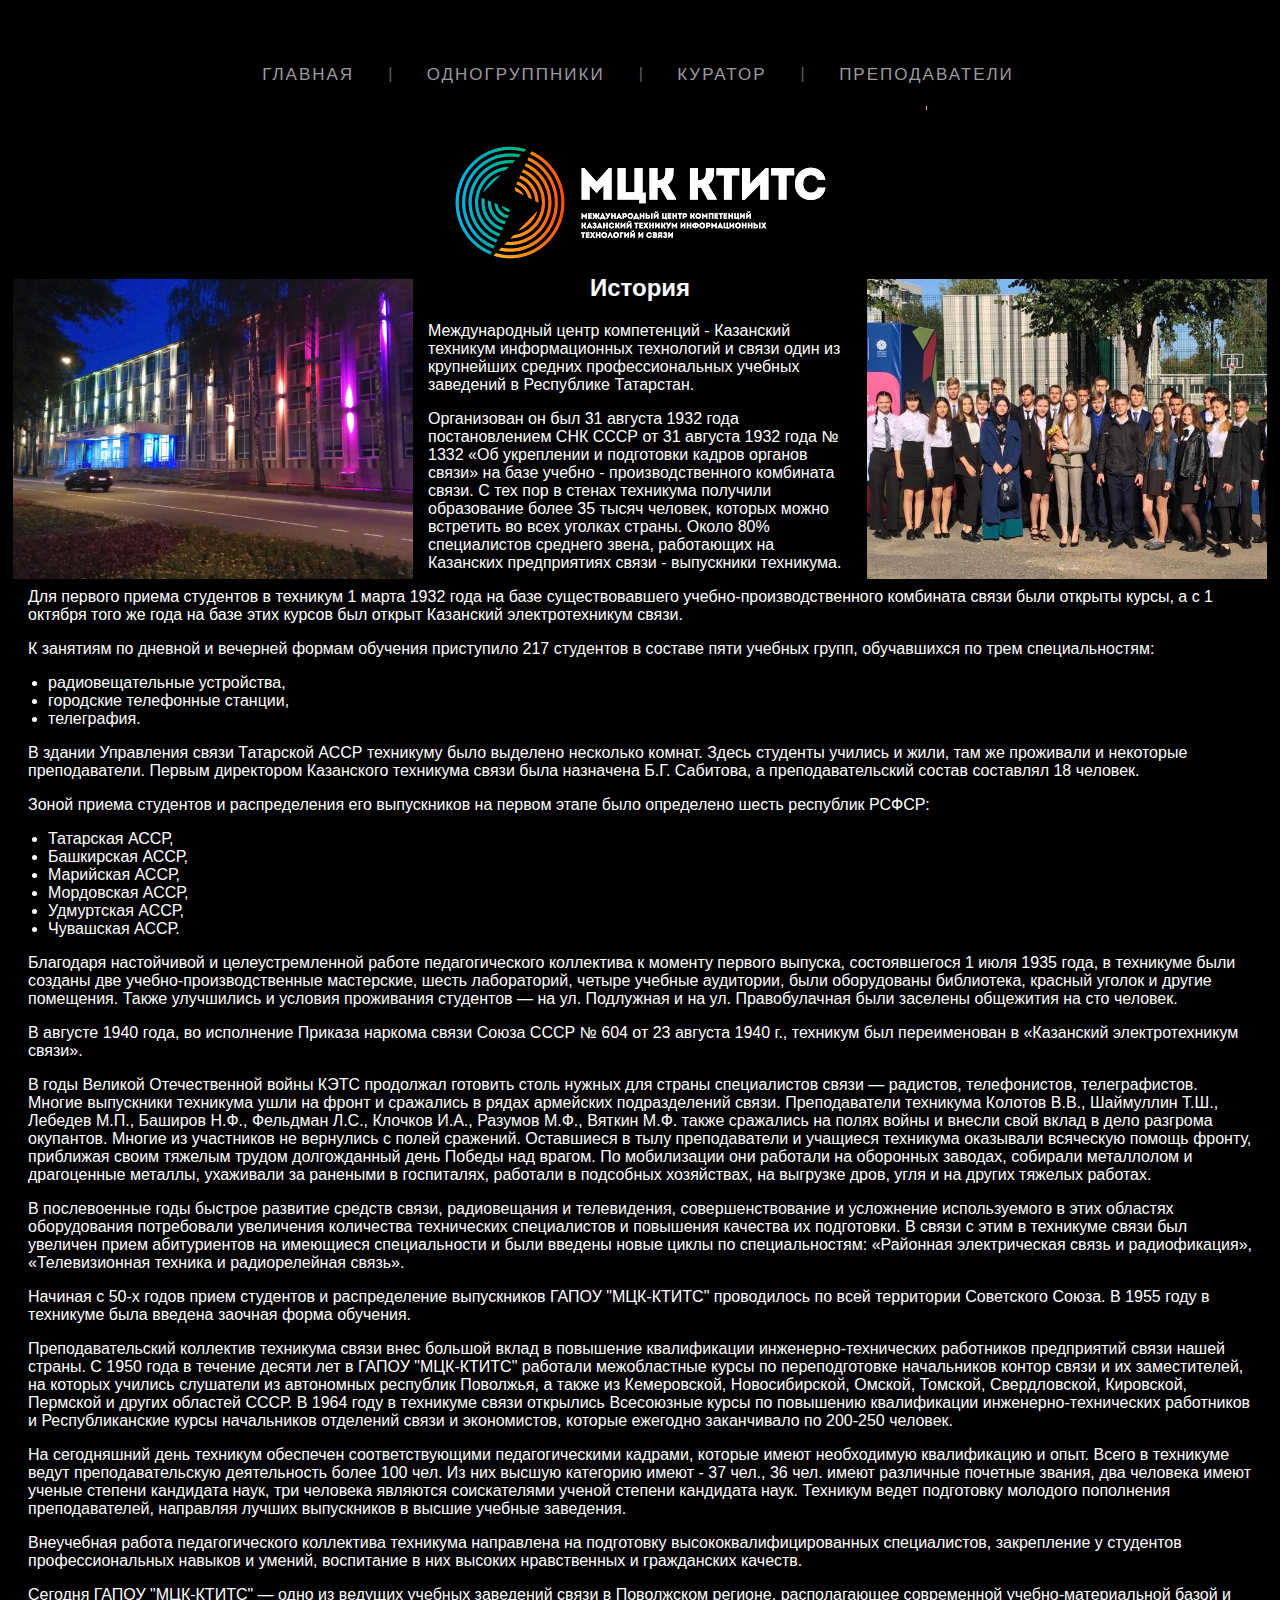
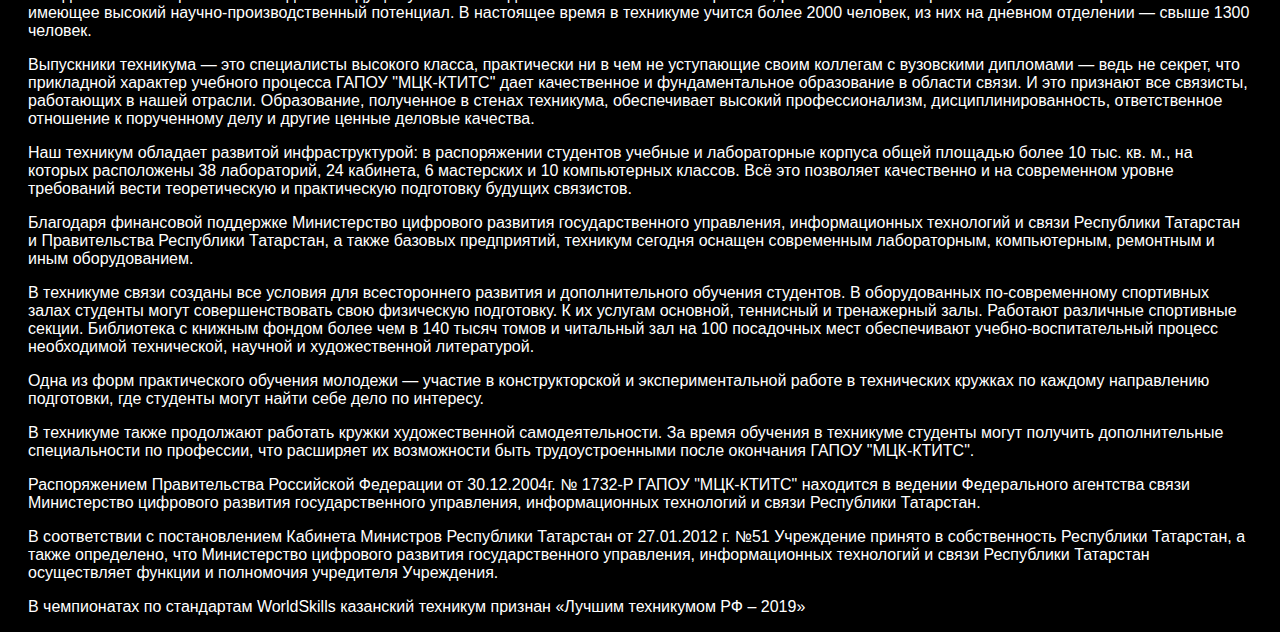
<file: index.html>
<!DOCTYPE html>
<html lang="ru">
    <head class='vse0'>
        <meta charset="UTF-8">
        <meta name="viewport" content="width=device-width, initial-scale=1.0">
        <title>ГАПОУ "МЦК-КТИТС"</title>
        <link rel="stylesheet" type="text/css" href="Главная.css">
    </head>
    <body class="vse">
        <div>
            <nav>
                <ul class="menu-main">
                    <li><a href="Главная.html">Главная</a></li>  
                    <li><a href="Одногруппники.html">Одногруппники</a></li> 
                    <li><a href="Куратор.html">Куратор</a></li>  
                    <li><a href="Преподаватели.html">Преподаватели</a></li>
                </ul>
            </nav>            
        </div>
        <center><img src="Лого ктитс.png" class="logo" ></center>
        <img src="КТИТС.jpg" width="400" height="300" class='Ktits'>
        <img src="1Сентября.png" width='400' height='300' class="S1">
        <!--<img src="Торт.jpg" width="400" height="300" class="Tort">
        <img src="ДеньПерваша.jpg" width="400" height="300" vspace="5" hspace="5" class="Perv">-->
    </body>

    <body class="vse2">
        <center><h2>История</h2></center>
        <p>Международный центр компетенций - Казанский техникум информационных технологий и связи один из крупнейших средних профессиональных учебных заведений в Республике Татарстан.</p>
        <p>Организован он был 31 августа 1932 года постановлением СНК СССР от 31 августа 1932 года № 1332 «Об укреплении и подготовки кадров органов связи» на базе учебно - производственного комбината связи. С тех пор в стенах техникума получили образование более 35 тысяч человек, которых можно встретить во всех уголках страны. Около 80% специалистов среднего звена, работающих на Казанских предприятиях связи - выпускники техникума.</p>
        <p>Для первого приема студентов в техникум 1 марта 1932 года на базе существовавшего учебно-производственного комбината связи были открыты курсы, а с 1 октября того же года на базе этих курсов был открыт Казанский электротехникум связи.</p>
        <p>К занятиям по дневной и вечерней формам обучения приступило 217 студентов в составе пяти учебных групп, обучавшихся по трем специальностям:<p>
        <ul> 
            <li>радиовещательные устройства,</li>
            <li>городские телефонные станции,</li>
            <li>телеграфия.</li>
        </ul>
        <p>В здании Управления связи Татарской АССР техникуму было выделено несколько комнат. Здесь студенты учились и жили, там же проживали и некоторые преподаватели. Первым директором Казанского техникума связи была назначена Б.Г. Сабитова, а преподавательский состав составлял 18 человек.</p>     
        <p>Зоной приема студентов и распределения его выпускников на первом этапе было определено шесть республик РСФСР:</p>
        <ul>
            <li>Татарская АССР,</li>
            <li>Башкирская АССР,</li>
            <li>Марийская АССР,</li>
            <li>Мордовская АССР,</li>
            <li>Удмуртская АССР,</li>
            <li>Чувашская АССР.</li>
        </ul>   
        <p>Благодаря настойчивой и целеустремленной работе педагогического коллектива к моменту первого выпуска, состоявшегося 1 июля 1935 года, в техникуме были созданы две учебно-производственные мастерские, шесть лабораторий, четыре учебные аудитории, были оборудованы библиотека, красный уголок и другие помещения. Также улучшились и условия проживания студентов — на ул. Подлужная и на ул. Правобулачная были заселены общежития на сто человек.</p>
        <p>В августе 1940 года, во исполнение Приказа наркома связи Союза СССР № 604 от 23 августа 1940 г., техникум был переименован в «Казанский электротехникум связи».</p>
        <p>В годы Великой Отечественной войны КЭТС продолжал готовить столь нужных для страны специалистов связи — радистов, телефонистов, телеграфистов. Многие выпускники техникума ушли на фронт и сражались в рядах армейских подразделений связи. Преподаватели техникума Колотов В.В., Шаймуллин Т.Ш., Лебедев М.П., Баширов Н.Ф., Фельдман Л.С., Клочков И.А., Разумов М.Ф., Вяткин М.Ф. также сражались на полях войны и внесли свой вклад в дело разгрома окупантов. Многие из участников не вернулись с полей сражений. Оставшиеся в тылу преподаватели и учащиеся техникума оказывали всяческую помощь фронту, приближая своим тяжелым трудом долгожданный день Победы над врагом. По мобилизации они работали на оборонных заводах, собирали металлолом и драгоценные металлы, ухаживали за ранеными в госпиталях, работали в подсобных хозяйствах, на выгрузке дров, угля и на других тяжелых работах.</p>    
        <p>В послевоенные годы быстрое развитие средств связи, радиовещания и телевидения, совершенствование и усложнение используемого в этих областях оборудования потребовали увеличения количества технических специалистов и повышения качества их подготовки. В связи с этим в техникуме связи был увеличен прием абитуриентов на имеющиеся специальности и были введены новые циклы по специальностям: «Районная электрическая связь и радиофикация», «Телевизионная техника и радиорелейная связь».</p>            
        <p>Начиная с 50-х годов прием студентов и распределение выпускников ГАПОУ "МЦК-КТИТС" проводилось по всей территории Советского Союза. В 1955 году в техникуме была введена заочная форма обучения.</p>          
        <p>Преподавательский коллектив техникума связи внес большой вклад в повышение квалификации инженерно-технических работников предприятий связи нашей страны. С 1950 года в течение десяти лет в ГАПОУ "МЦК-КТИТС" работали межобластные курсы по переподготовке начальников контор связи и их заместителей, на которых учились слушатели из автономных республик Поволжья, а также из Кемеровской, Новосибирской, Омской, Томской, Свердловской, Кировской, Пермской и других областей СССР. В 1964 году в техникуме связи открылись Всесоюзные курсы по повышению квалификации инженерно-технических работников и Республиканские курсы начальников отделений связи и экономистов, которые ежегодно заканчивало по 200-250 человек.</p>
        <p>На сегодняшний день техникум обеспечен соответствующими педагогическими кадрами, которые имеют необходимую квалификацию и опыт. Всего в техникуме ведут преподавательскую деятельность более 100 чел. Из них высшую категорию имеют - 37 чел., 36 чел. имеют различные почетные звания, два человека имеют ученые степени кандидата наук, три человека являются соискателями ученой степени кандидата наук. Техникум ведет подготовку молодого пополнения преподавателей, направляя лучших выпускников в высшие учебные заведения.</p>             
        <p>Внеучебная работа педагогического коллектива техникума направлена на подготовку высококвалифицированных специалистов, закрепление у студентов профессиональных навыков и умений, воспитание в них высоких нравственных и гражданских качеств.</p> 
        <p>Сегодня ГАПОУ "МЦК-КТИТС" — одно из ведущих учебных заведений связи в Поволжском регионе, располагающее современной учебно-материальной базой и имеющее высокий научно-производственный потенциал. В настоящее время в техникуме учится более 2000 человек, из них на дневном отделении — свыше 1300 человек.</p>                   
        <p>Выпускники техникума — это специалисты высокого класса, практически ни в чем не уступающие своим коллегам с вузовскими дипломами — ведь не секрет, что прикладной характер учебного процесса ГАПОУ "МЦК-КТИТС" дает качественное и фундаментальное образование в области связи. И это признают все связисты, работающих в нашей отрасли. Образование, полученное в стенах техникума, обеспечивает высокий профессионализм, дисциплинированность, ответственное отношение к порученному делу и другие ценные деловые качества.</p>           
        <p>Наш техникум обладает развитой инфраструктурой: в распоряжении студентов учебные и лабораторные корпуса общей площадью более 10 тыс. кв. м., на которых расположены 38 лабораторий, 24 кабинета, 6 мастерских и 10 компьютерных классов. Всё это позволяет качественно и на современном уровне требований вести теоретическую и практическую подготовку будущих связистов.</p>            
        <p>Благодаря финансовой поддержке Министерство цифрового развития государственного управления, информационных технологий и связи Республики Татарстан и Правительства Республики Татарстан, а также базовых предприятий, техникум сегодня оснащен современным лабораторным, компьютерным, ремонтным и иным оборудованием.</p>                         
        <p>В техникуме связи созданы все условия для всестороннего развития и дополнительного обучения студентов. В оборудованных по-современному спортивных залах студенты могут совершенствовать свою физическую подготовку. К их услугам основной, теннисный и тренажерный залы. Работают различные спортивные секции. Библиотека с книжным фондом более чем в 140 тысяч томов и читальный зал на 100 посадочных мест обеспечивают учебно-воспитательный процесс необходимой технической, научной и художественной литературой.</p>            
        <p>Одна из форм практического обучения молодежи — участие в конструкторской и экспериментальной работе в технических кружках по каждому направлению подготовки, где студенты могут найти себе дело по интересу.</p>           
        <p>В техникуме также продолжают работать кружки художественной самодеятельности. За время обучения в техникуме студенты могут получить дополнительные специальности по профессии, что расширяет их возможности быть трудоустроенными после окончания ГАПОУ "МЦК-КТИТС".</p>           
        <p>Распоряжением Правительства Российской Федерации от 30.12.2004г. № 1732-Р ГАПОУ "МЦК-КТИТС" находится в ведении Федерального агентства связи Министерство цифрового развития государственного управления, информационных технологий и связи Республики Татарстан.</p>           
        <p>В соответствии с постановлением Кабинета Министров Республики Татарстан от 27.01.2012 г. №51 Учреждение принято в собственность Республики Татарстан, а также определено, что Министерство цифрового развития государственного управления, информационных технологий и связи Республики Татарстан осуществляет функции и полномочия учредителя Учреждения.</p>
        <p>В чемпионатах по стандартам WorldSkills казанский техникум признан «Лучшим техникумом РФ – 2019»</p>
    </body>
</html>
</file>
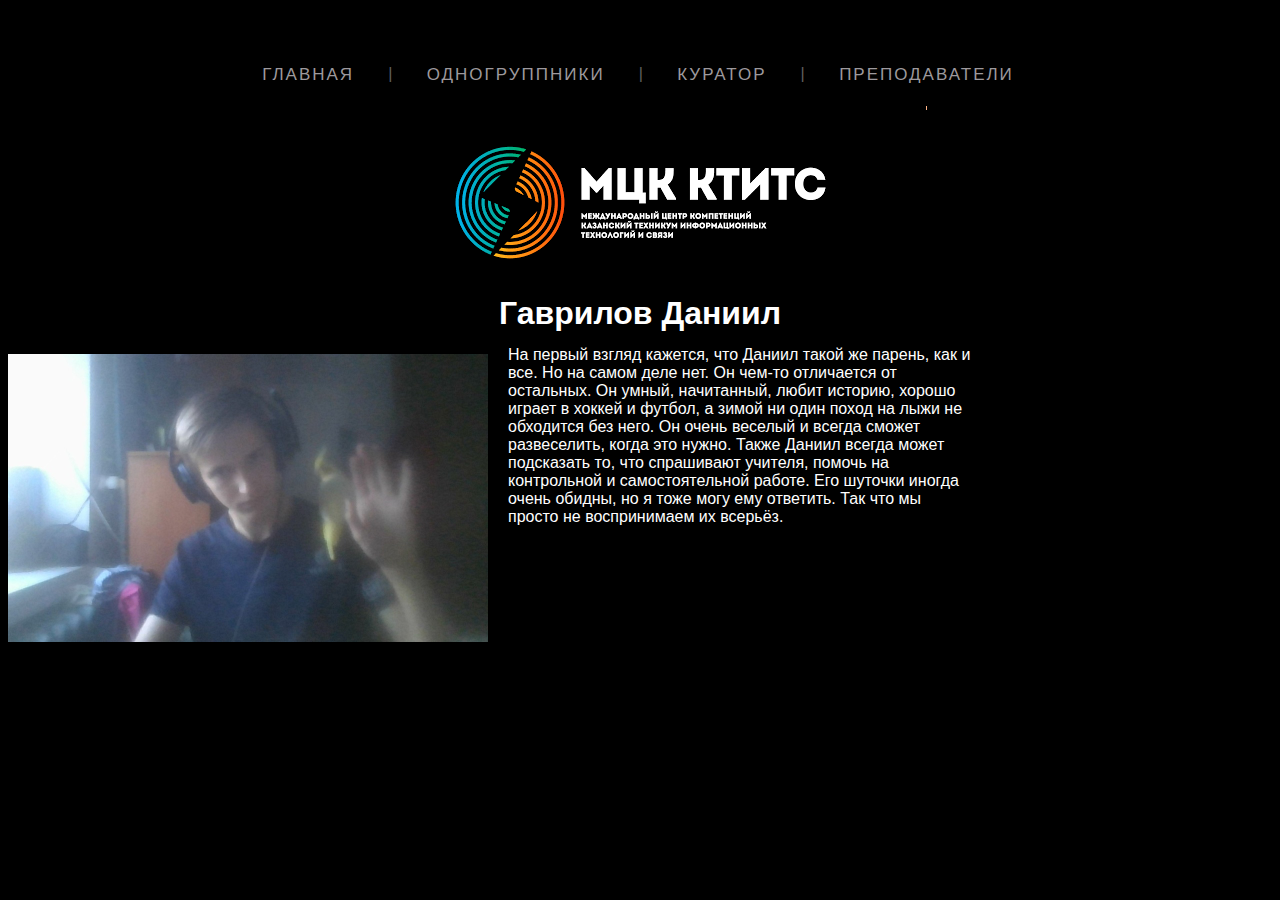
<file: Даниил.html>
<!DOCTYPE html>
<html lang="ru">
    <head>
        <meta charset="UTF-8">
        <meta name="viewport" content="width=device-width, initial-scale=1.0">
        <title>Даниил</title>
        <link rel="stylesheet" type="text/css" href="Даниил.css">
    </head>
    <body>
        <div>
            <nav>
                <ul class="menu-main">
                    <li><a href="index.html">Главная</a></li>  
                    <li><a href="Одногруппники.html">Одногруппники</a></li> 
                    <li><a href="Куратор.html">Куратор</a></li>  
                    <li><a href="Преподаватели.html">Преподаватели</a></li>
                </ul>
            </nav>            
        </div>
        <center><img src="Лого ктитс.png" class="logo" ></center>
        <center><h1>Гаврилов Даниил</h1></center>
        <img src="Даниил.jpg" width="480" height="288" class="Dnl">
        <p>На первый взгляд кажется, что Даниил такой же парень, как и все. Но на самом деле нет. Он чем-то отличается от остальных. Он умный, начитанный, любит историю, хорошо играет в хоккей и футбол, а зимой ни один поход на лыжи не обходится без него. Он очень веселый и всегда сможет развеселить, когда это нужно. Также Даниил всегда может подсказать то, что спрашивают учителя, помочь на контрольной и самостоятельной работе. Его шуточки иногда очень обидны, но я тоже могу ему ответить. Так что мы просто не воспринимаем их всерьёз.</p>
    </body>
</html>
</file>
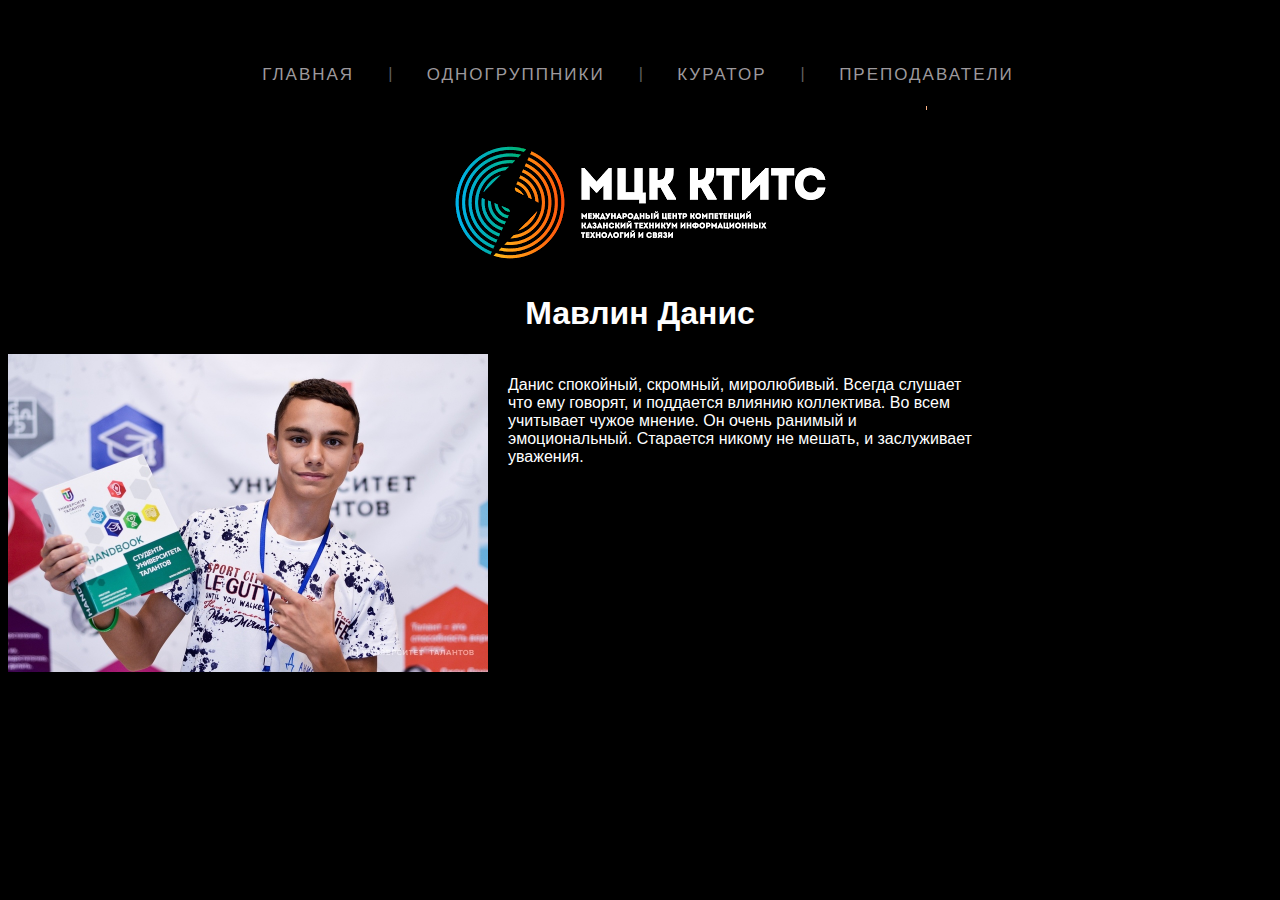
<file: Данис.html>
<!DOCTYPE html>
<html lang="ru">
    <head>
        <meta charset="UTF-8">
        <meta name="viewport" content="width=device-width, initial-scale=1.0">
        <title>Данис</title>
        <link rel="stylesheet" type="text/css" href="Данис.css">
    </head>
    <body>
        <div>
            <nav>
                <ul class="menu-main">
                    <li><a href="index.html">Главная</a></li>  
                    <li><a href="Одногруппники.html">Одногруппники</a></li> 
                    <li><a href="Куратор.html">Куратор</a></li>  
                    <li><a href="Преподаватели.html">Преподаватели</a></li>
                </ul>
            </nav>            
        </div>
        <center><img src="Лого ктитс.png" class="logo" ></center>
        <center><h1>Мавлин Данис</h1></center>
        <img src="Данис.jpg" width="480" height="318" class="Dnl" >
        <p>Данис спокойный, скромный, миролюбивый. Всегда слушает что ему говорят, и поддается влиянию коллектива. Во всем учитывает чужое мнение. Он очень ранимый и эмоциональный. Старается никому не мешать, и заслуживает уважения.</p>
    </body>
</html>
</file>
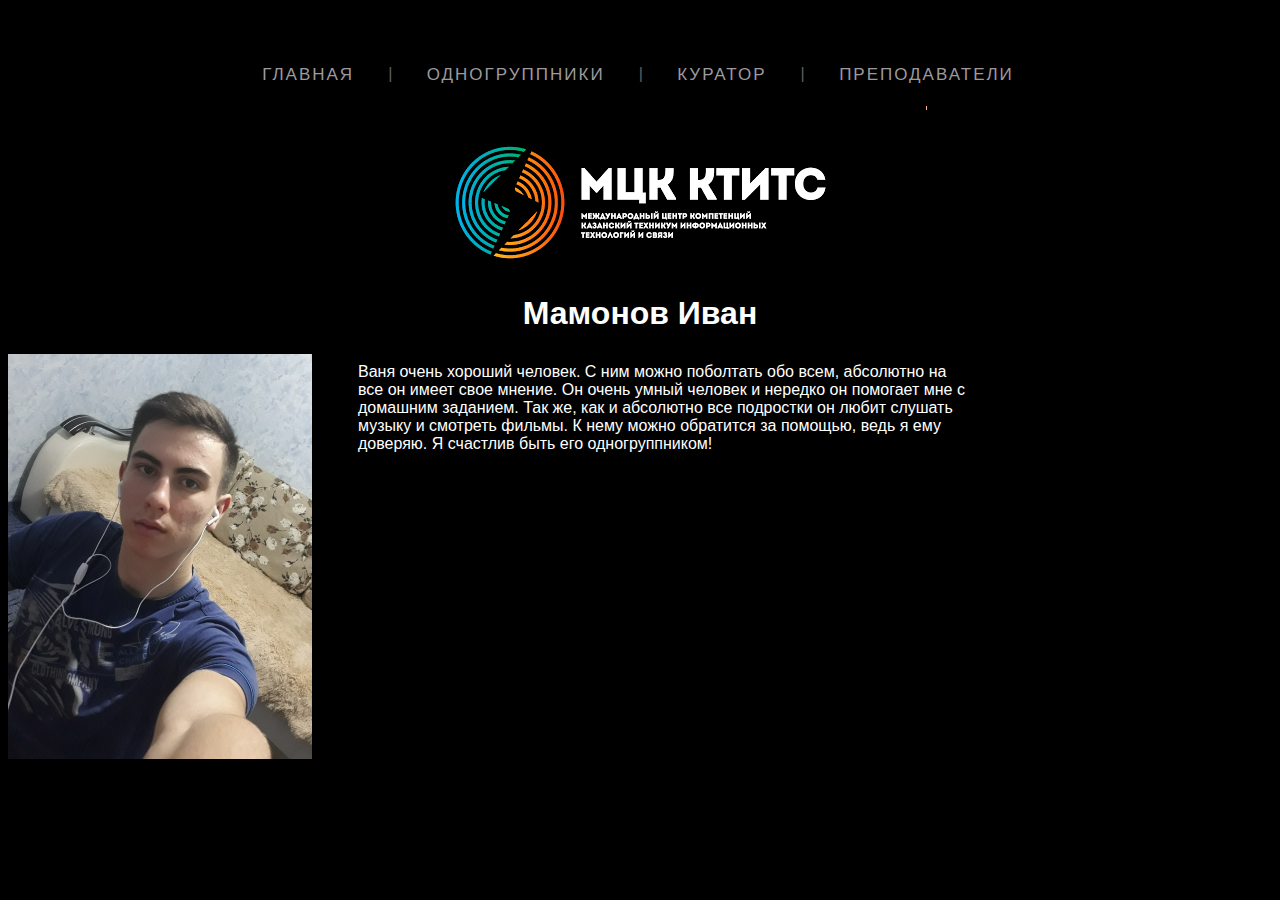
<file: Иван.html>
<!DOCTYPE html>
<html lang="ru">
    <head>
        <meta charset="UTF-8">
        <meta name="viewport" content="width=device-width, initial-scale=1.0">
        <title>Иван</title>
        <link rel="stylesheet" type="text/css" href="Иван.css">
    </head>
    <body>
        <div>
            <nav>
                <ul class="menu-main">
                    <li><a href="index.html">Главная</a></li>  
                    <li><a href="Одногруппники.html">Одногруппники</a></li> 
                    <li><a href="Куратор.html">Куратор</a></li>  
                    <li><a href="Преподаватели.html">Преподаватели</a></li>
                </ul>
            </nav>            
        </div>
        <center><img src="Лого ктитс.png" class="logo" ></center>
        <center><h1>Мамонов Иван</h1></center>
        <img src="Иван.jpg" width="304" height="405" class="Dnl">
        <p>Ваня очень хороший человек. С ним можно поболтать обо всем, абсолютно на все он имеет свое мнение. Он очень умный человек и нередко он помогает мне с домашним заданием. Так же, как и абсолютно все подростки он любит слушать музыку и смотреть фильмы. К нему можно обратится за помощью, ведь я ему доверяю. Я счастлив быть его одногруппником!</p>
    </body>
</html>
</file>
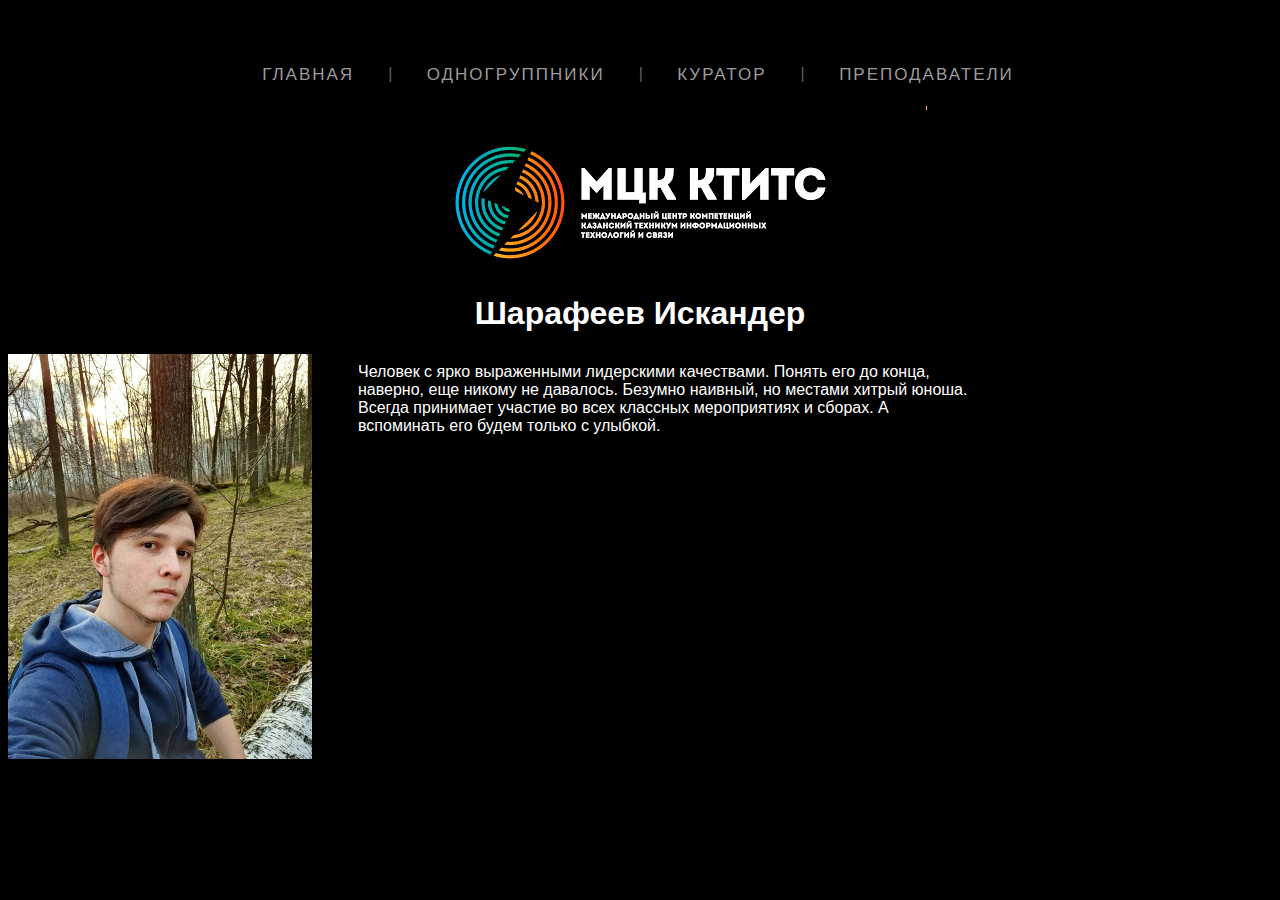
<file: Искандер.html>
<!DOCTYPE html>
<html lang="ru">
    <head>
        <meta charset="UTF-8">
        <meta name="viewport" content="width=device-width, initial-scale=1.0">
        <title>Искандер</title>
        <link rel="stylesheet" type="text/css" href="Искандер.css">
    </head>
    <body>
        <div>
            <nav>
                <ul class="menu-main">
                    <li><a href="index.html">Главная</a></li>  
                    <li><a href="Одногруппники.html">Одногруппники</a></li> 
                    <li><a href="Куратор.html">Куратор</a></li>  
                    <li><a href="Преподаватели.html">Преподаватели</a></li>
                </ul>
            </nav>            
        </div>
        <center><img src="Лого ктитс.png" class="logo" ></center>
        <center><h1>Шарафеев Искандер</h1></center>
        <img src="Искандер.jpg" width="304" height="405" class="Dnl">
        <p>Человек с ярко выраженными лидерскими качествами. Понять его до конца, наверно, еще никому не давалось. Безумно наивный, но местами хитрый юноша. Всегда принимает участие во всех классных мероприятиях и сборах. А вспоминать его будем только с улыбкой.</p>
    </body>
</html>
</file>
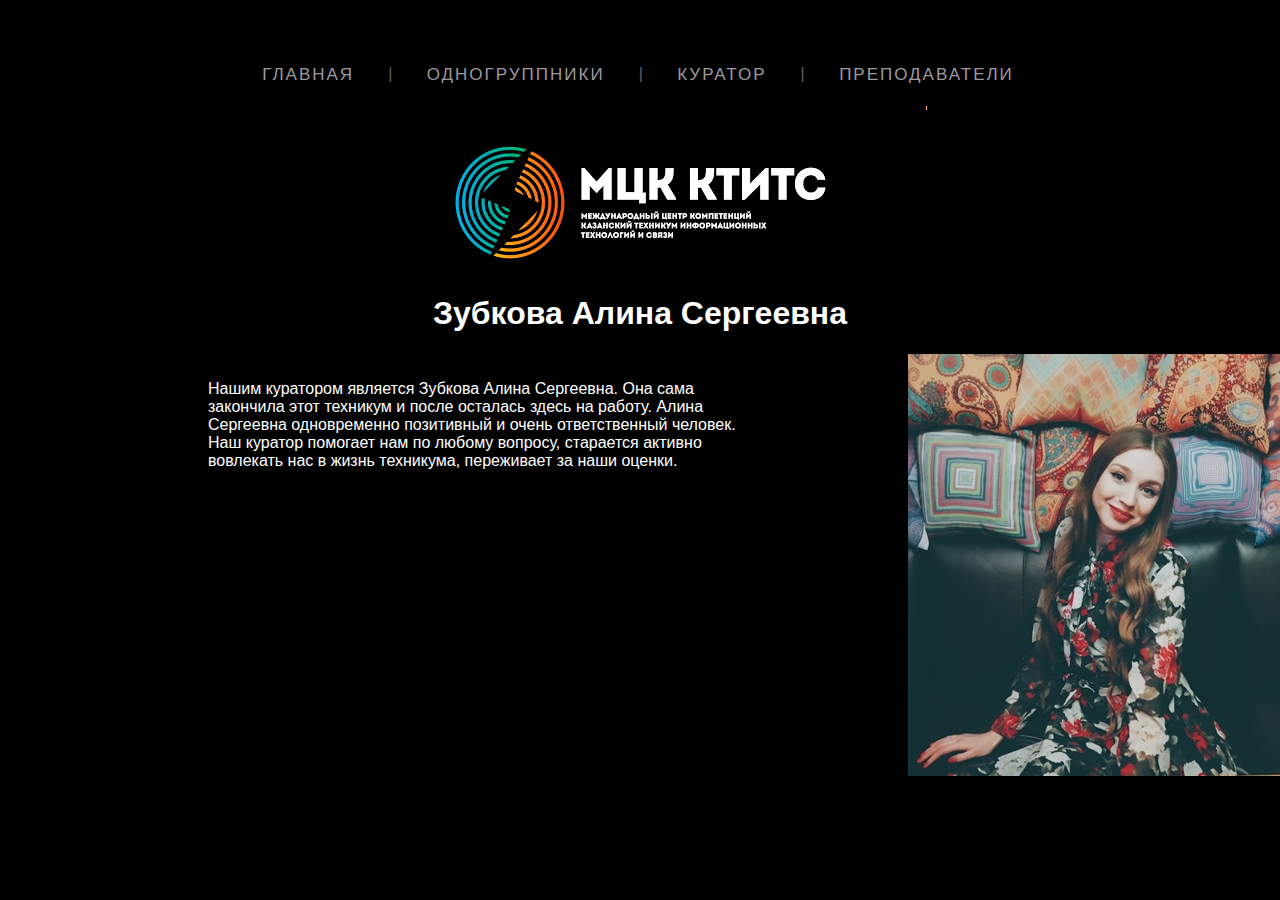
<file: Куратор.html>
<!DOCTYPE html>
<html lang="ru">
    <head>
        <meta charset="UTF-8">
        <meta name="viewport" content="width=device-width, initial-scale=1.0">
        <title>Алина Сергеевна - Куратор</title>
        <link rel="stylesheet" type="text/css" href="Куратор.css">
    </head>
    <body>
        <div>
            <nav>
                <ul class="menu-main">
                    <li><a href="index.html">Главная</a></li>  
                    <li><a href="Одногруппники.html">Одногруппники</a></li> 
                    <li><a href="Куратор.html">Куратор</a></li>  
                    <li><a href="Преподаватели.html">Преподаватели</a></li>
                </ul>
            </nav>            
        </div>
        <center><img src="Лого ктитс.png" class="logo" ></center>
        <center><h1>Зубкова Алина Сергеевна</h1></center>
        <img src="Куратор.jpg" class="Dnl">
        <p>Нашим куратором является Зубкова Алина Сергеевна. Она сама закончила этот техникум и после осталась здесь на работу. Алина Сергеевна одновременно позитивный и очень ответственный человек. Наш куратор помогает нам по любому вопросу, старается активно вовлекать нас в жизнь техникума, переживает за наши оценки.</p>
    </body>
</html>
</file>
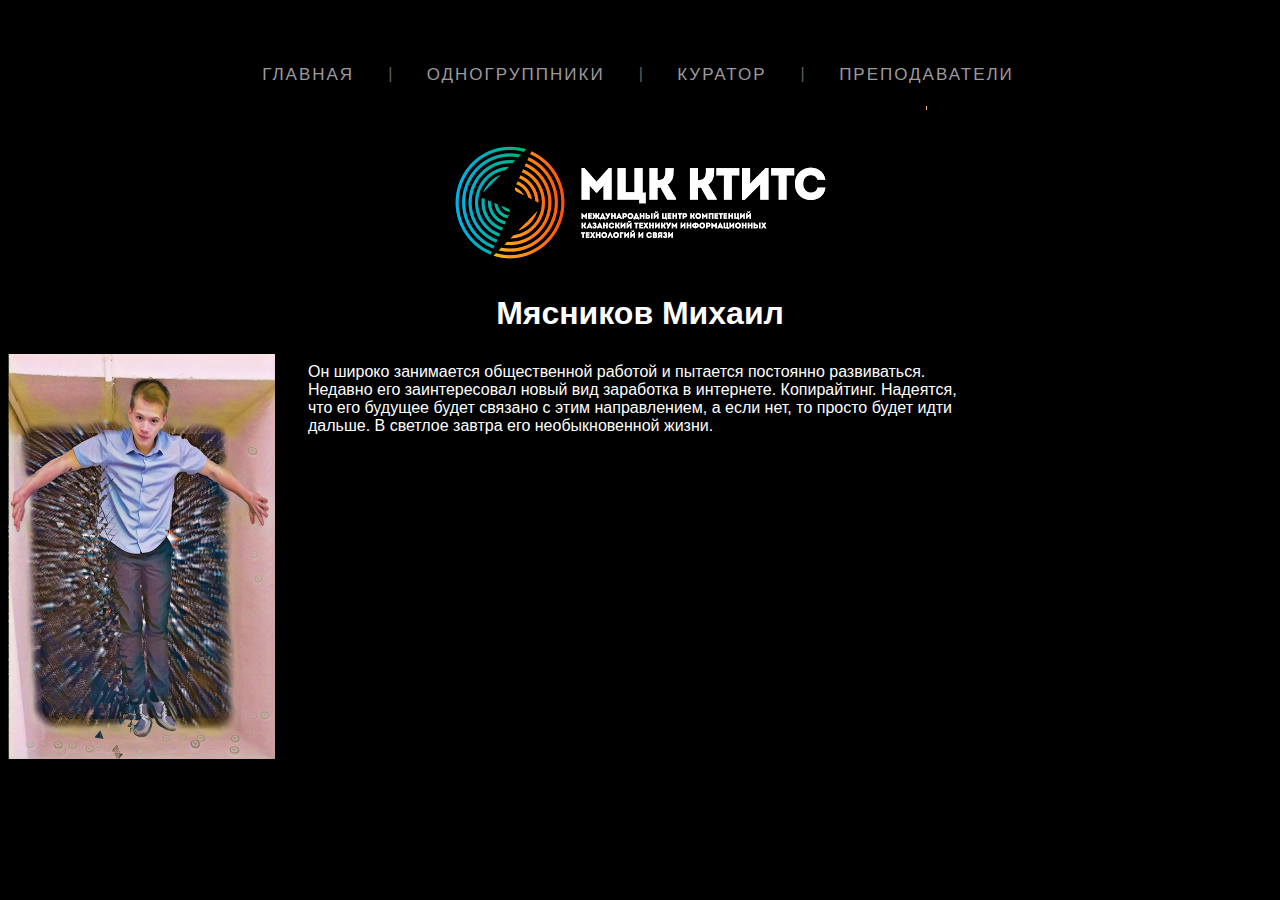
<file: Михаил.html>
<!DOCTYPE html>
<html lang="ru">
    <head>
        <meta charset="UTF-8">
        <meta name="viewport" content="width=device-width, initial-scale=1.0">
        <title>Михаил</title>
        <link rel="stylesheet" type="text/css" href="Михаил.css">
    </head>
    <body>
        <div>
            <nav>
                <ul class="menu-main">
                    <li><a href="index.html">Главная</a></li>  
                    <li><a href="Одногруппники.html">Одногруппники</a></li> 
                    <li><a href="Куратор.html">Куратор</a></li>  
                    <li><a href="Преподаватели.html">Преподаватели</a></li>
                </ul>
            </nav>            
        </div>
        <center><img src="Лого ктитс.png" class="logo" ></center>
        <center><h1>Мясников Михаил</h1></center>
        <img src="Михаил.jpg" width="266.5" height="405" class="Dnl">
        <p>Он широко занимается общественной работой и пытается постоянно развиваться. Недавно его заинтересовал новый вид заработка в интернете. Копирайтинг. Надеятся, что его будущее будет связано с этим направлением, а если нет, то просто будет идти дальше. В светлое завтра его необыкновенной жизни.</p>
    </body>
</html>
</file>
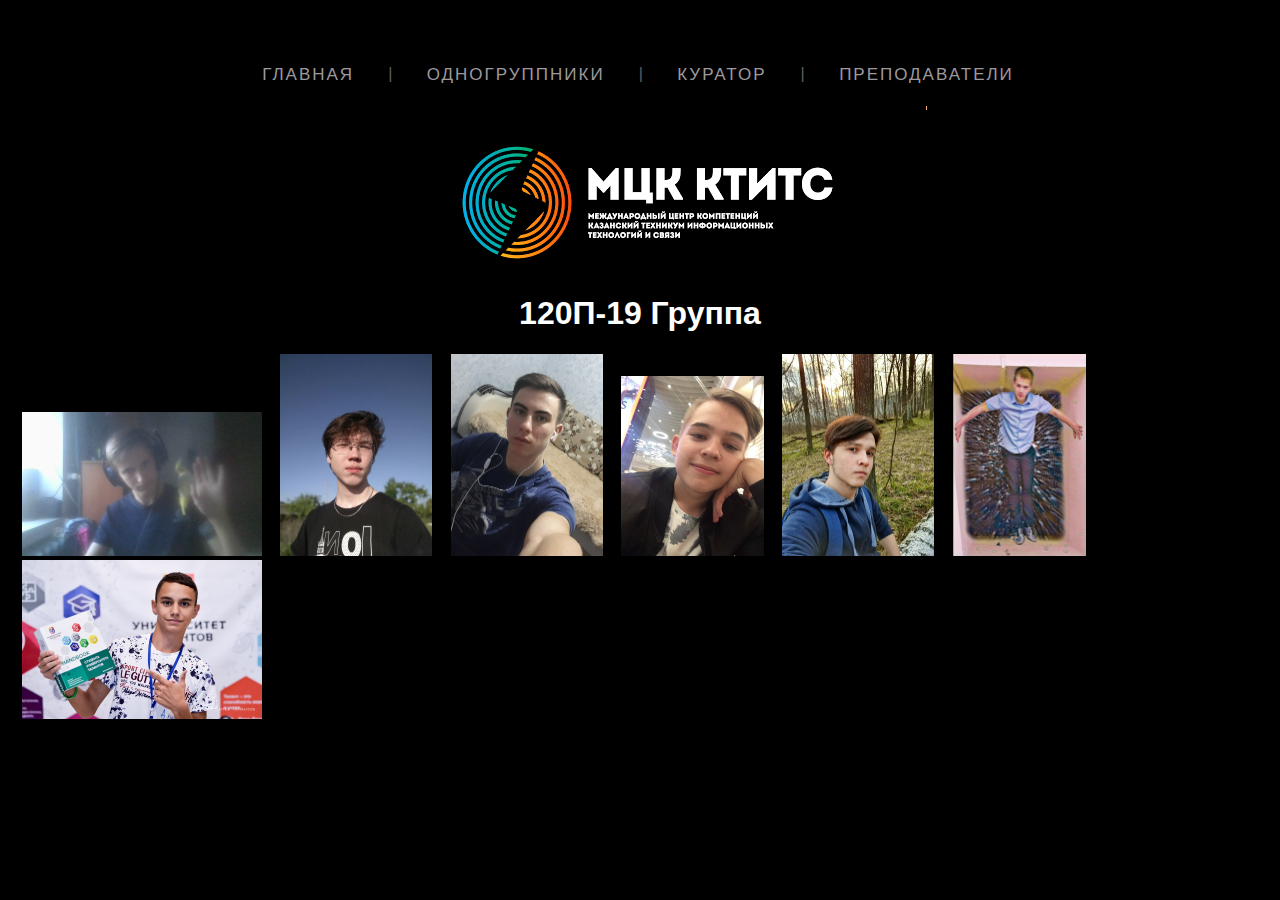
<file: Одногруппники.html>
<!DOCTYPE html>
<html lang="ru">
    <head>
        <meta charset="UTF-8">
        <meta name="viewport" content="width=device-width, initial-scale=1.0">
        <title>ГАПОУ "МЦК-КТИТС"</title>
        <link rel="stylesheet" type="text/css" href="Одногруппники.css">
    </head>
    <body>
        <div>
            <nav>
                <ul class="menu-main">
                    <li><a href="index.html">Главная</a></li>  
                    <li><a href="Одногруппники.html">Одногруппники</a></li> 
                    <li><a href="Куратор.html">Куратор</a></li>  
                    <li><a href="Преподаватели.html">Преподаватели</a></li>
                </ul>
            </nav>            
        </div>
        <center><img src="Лого ктитс.png" class="logo" ></center>
        <center><h1>120П-19 Группа</h1></center>
        <a href='Даниил.html'><img src="Даниил.jpg" width="240" height="144"></a>
        <a href="Айнур.html"><img src="Айнур.jpg" width="152" height="202.5"></a>
        <a href="Иван.html"><img src="Иван.jpg" width="152" height="202.5" ></a>
        <a href="Салават.html"><img src="Салават.jpg" width="142.5" height="180"></a>
        <a href="Искандер.html"><img src="Искандер.jpg" width="152" height="202.5"></a>
        <a href="Михаил.html"><img src="Михаил.jpg" width="133.25" height="202.5"></a>
        <a href="Данис.html"><img src="Данис.jpg" width="240" height="159"></a>
    </body>
</html>
</file>
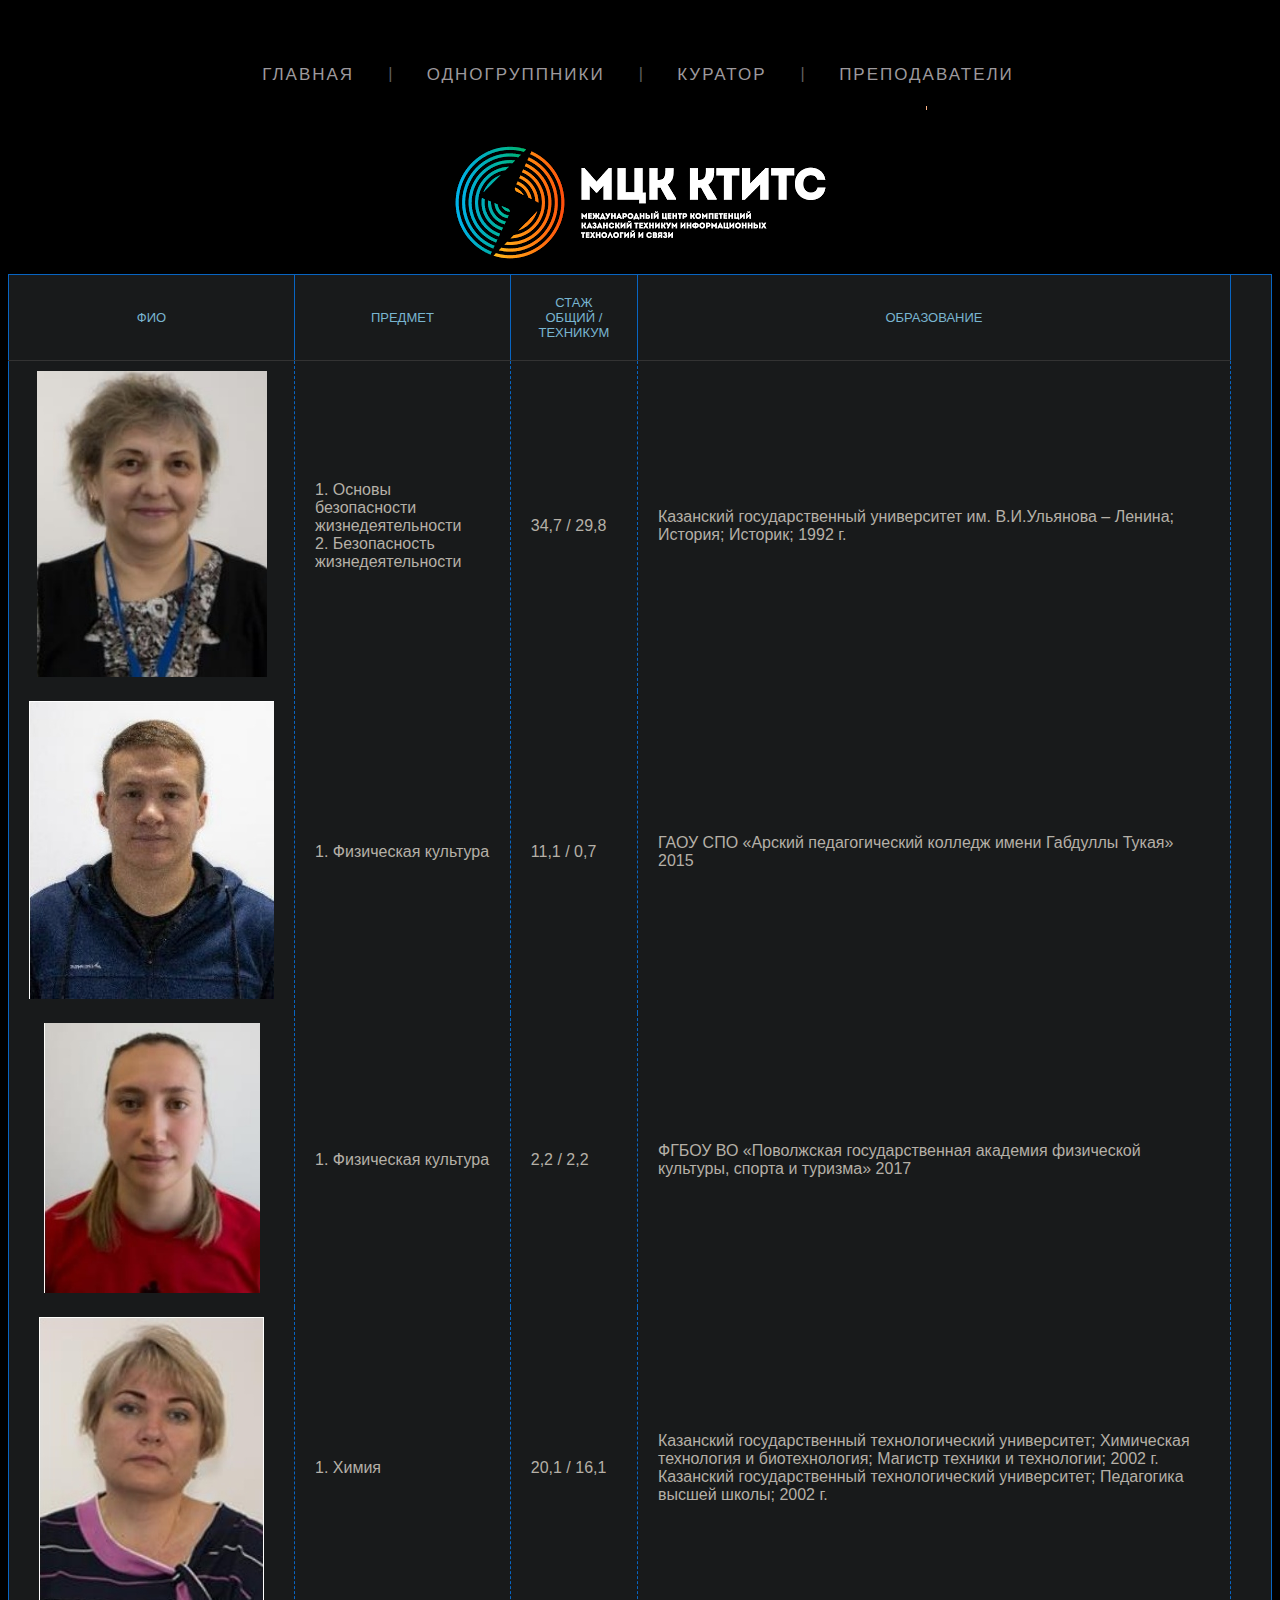
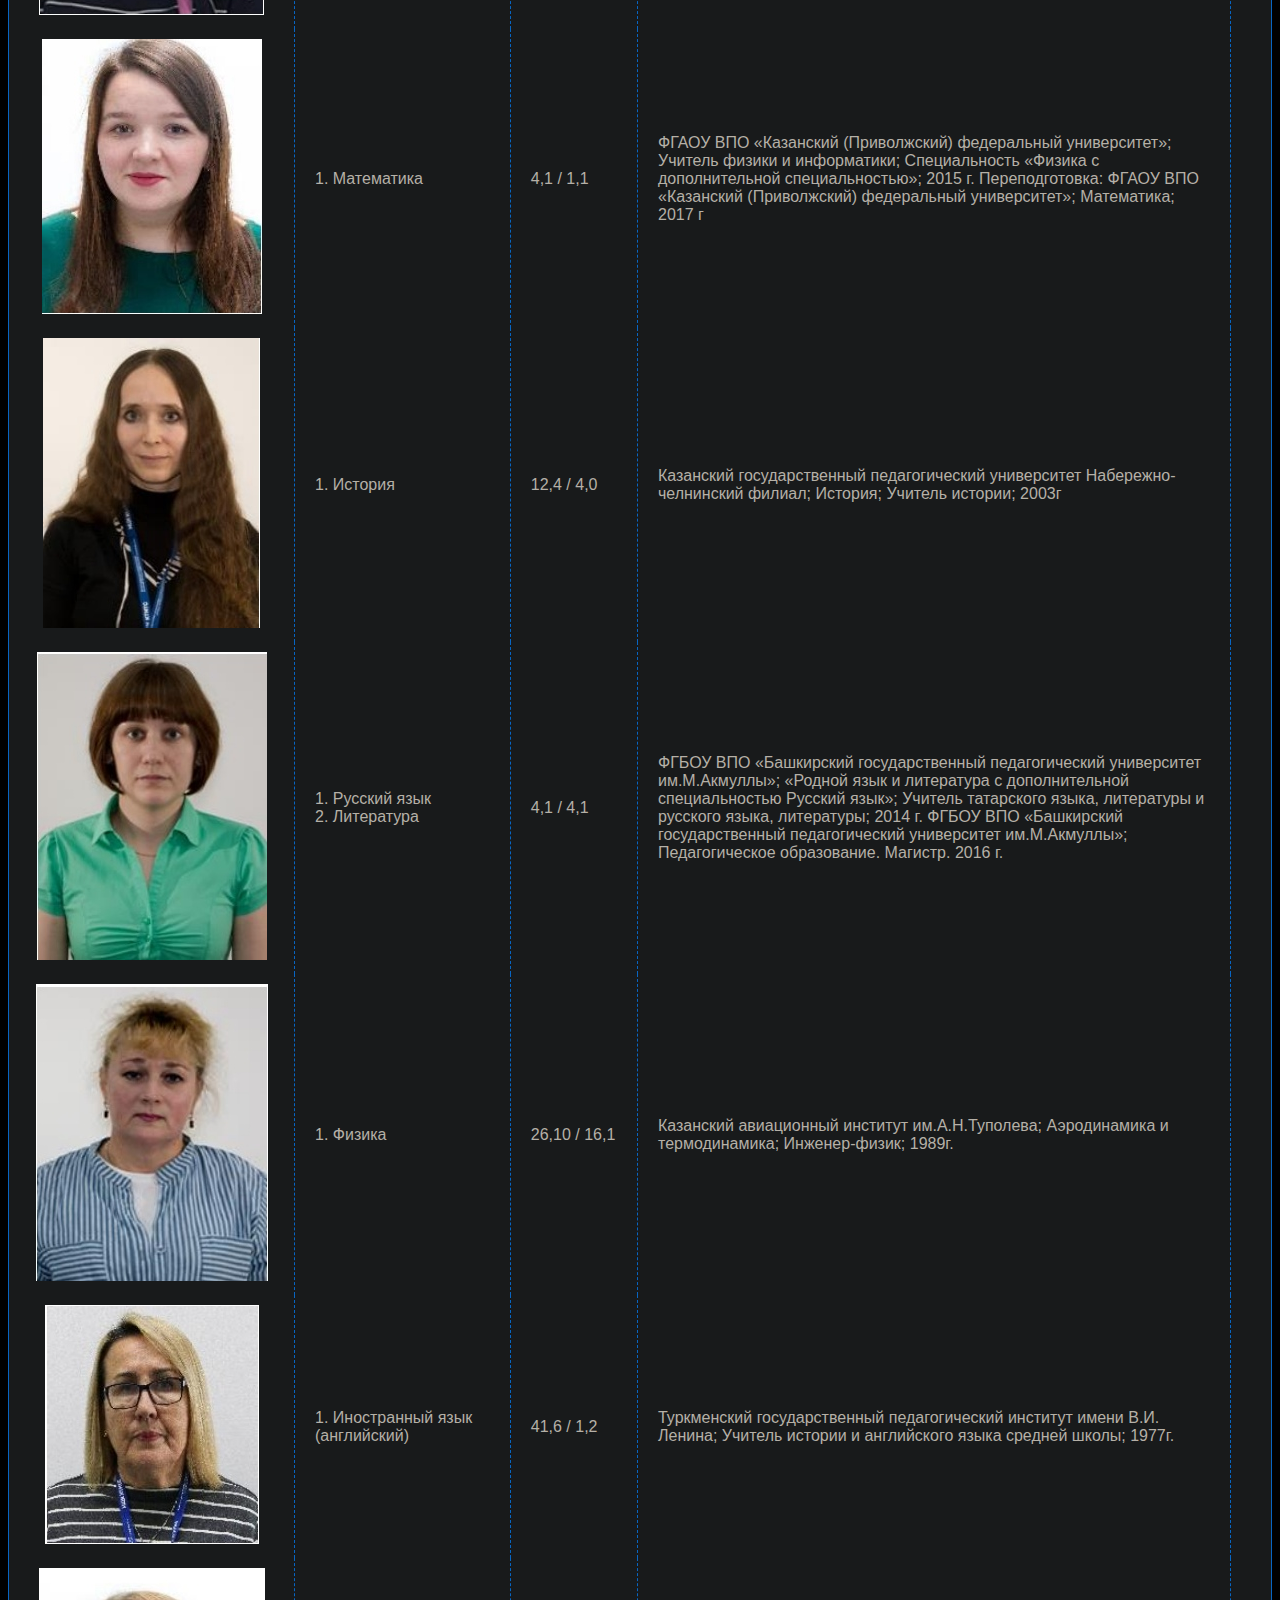
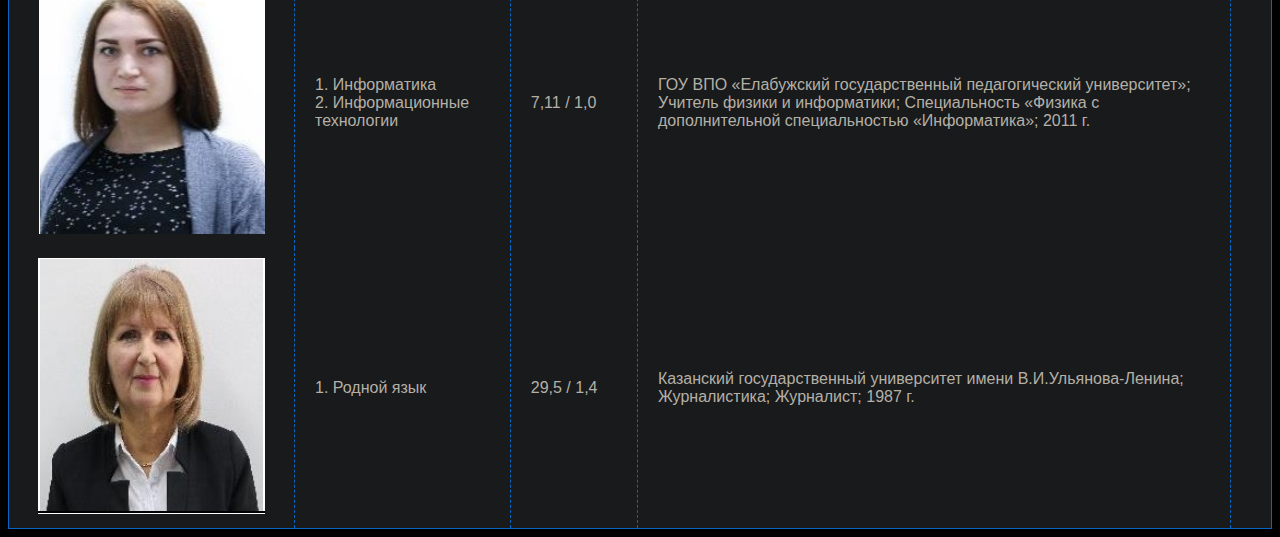
<file: Преподаватели.html>
<!DOCTYPE html>
<html lang="ru">
    <head>
        <meta charset="UTF-8">
        <meta name="viewport" content="width=device-width, initial-scale=1.0">
        <title>ГАПОУ "МЦК-КТИТС"</title>
        <link rel="stylesheet" type="text/css" href="Преподаватели.css">
    </head>
    <body>
        <div>
            <nav>
                <ul class="menu-main">
                    <li><a href="index.html">Главная</a></li>  
                    <li><a href="Одногруппники.html">Одногруппники</a></li> 
                    <li><a href="Куратор.html">Куратор</a></li>  
                    <li><a href="Преподаватели.html">Преподаватели</a></li>
                </ul>
            </nav>            
        </div>
        <center><img src="Лого ктитс.png" class="logo" ></center>
        <table class="table10">
            <tbody>
                <tr><th>ФИО</th><th>Предмет</th><th>Стаж общий / техникум</th><th>Образование</th></tr>
                <tr><td align="center"><img src="ХустнудиноваЛюция.jpg" ></a></td><td>1. Основы безопасности жизнедеятельности<br>2. Безопасность жизнедеятельности</td><td>34,7 / 29,8</td><td>Казанский государственный университет им. В.И.Ульянова – Ленина; История; Историк; 1992 г.</td></tr>
                <tr><td align="center"><img src="ТаштиевРанис.jpg"></td><td>1. Физическая культура</td><td>11,1 / 0,7</td><td>ГАОУ СПО «Арский педагогический колледж имени Габдуллы Тукая» 2015</td></tr>
                <tr><td align="center"><img src="ПетроваАнгелина.jpg"></td><td  >1. Физическая культура</td><td>2,2 / 2,2</td><td>ФГБОУ ВО «Поволжская государственная академия физической культуры, спорта и туризма» 2017</td><td>
                <tr><td align="center"><img src="НикишинаОльга.jpg"></td><td>1. Химия</td><td>20,1 / 16,1</td><td>Казанский государственный технологический университет; Химическая технология и биотехнология; Магистр техники и технологии; 2002 г. Казанский государственный технологический университет; Педагогика высшей школы; 2002 г.</td></tr>
                <tr><td align="center"><img src="НабиуллинаДильбар.jpg"></td><td>1. Математика</td><td>4,1 / 1,1</td><td>ФГАОУ ВПО «Казанский (Приволжский) федеральный университет»; Учитель физики и информатики; Специальность «Физика с дополнительной специальностью»; 2015 г. Переподготовка: ФГАОУ ВПО «Казанский (Приволжский) федеральный университет»; Математика; 2017 г</td></tr>
                <tr><td align="center"><img src="МухаметзяноваИлюза.jpg"></td><td>1. История</td><td>12,4 / 4,0</td><td>Казанский государственный педагогический университет Набережно-челнинский филиал; История; Учитель истории; 2003г</td></tr>
                <tr><td align="center"><img src="ЛатыповаАлсу.jpg"></td><td>1. Русский язык<br>2. Литература</td><td>4,1 / 4,1</td><td>ФГБОУ ВПО «Башкирский государственный педагогический университет им.М.Акмуллы»; «Родной язык и литература с дополнительной специальностью Русский язык»; Учитель татарского языка, литературы и русского языка, литературы; 2014 г. ФГБОУ ВПО «Башкирский государственный педагогический университет им.М.Акмуллы»; Педагогическое образование. Магистр. 2016 г.</td></tr>
                <tr><td align="center"><img src="БабченкоТатьяна.jpg"></td><td>1. Физика</td><td>26,10 / 16,1</td><td>Казанский авиационный институт им.А.Н.Туполева; Аэродинамика и термодинамика; Инженер-физик; 1989г.</td></tr>
                <tr><td align="center"><img src="АшироваНажития.jpg"></td><td>1. Иностранный язык (английский)</td><td>41,6 / 1,2</td><td>Туркменский государственный педагогический институт имени В.И. Ленина; Учитель истории и английского языка средней школы; 1977г.</td></tr>
                <tr><td align="center"><img src="АгзамоваГульназ.jpg"></td><td>1. Информатика<br>2. Информационные технологии</td><td>7,11 / 1,0</td><td>ГОУ ВПО «Елабужский государственный педагогический университет»; Учитель физики и информатики; Специальность «Физика с дополнительной специальностью «Информатика»; 2011 г.</td></tr>
                <tr><td align="center"><img src="АбдулНина.jpg"></td><td>1. Родной язык</td><td>29,5 / 1,4</td><td>Казанский государственный университет имени В.И.Ульянова-Ленина; Журналистика; Журналист; 1987 г.</td></tr>
            </tbody>
        </table>
<body>
    
</body>
</html>
</file>
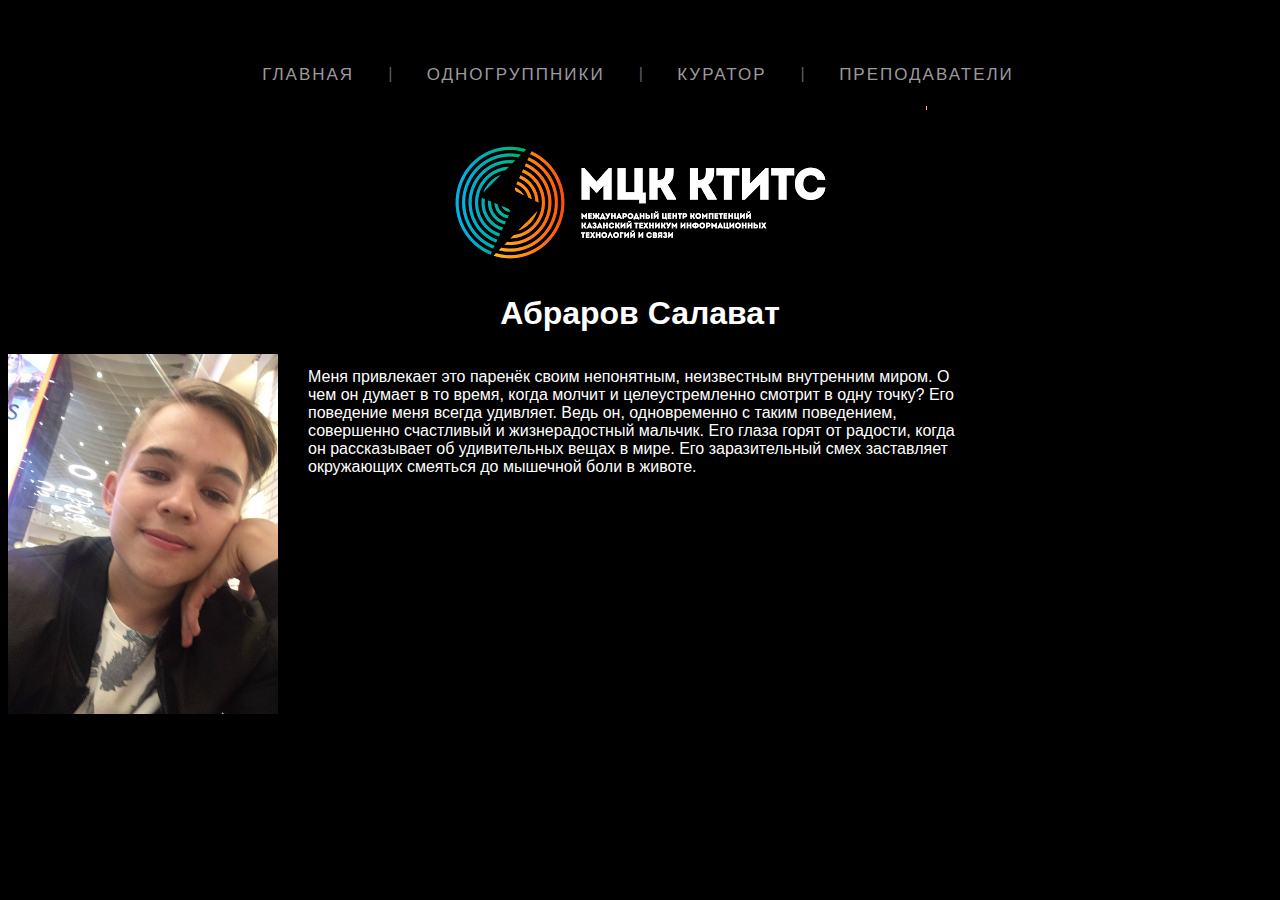
<file: Салават.html>
<!DOCTYPE html>
<html lang="ru">
    <head>
        <meta charset="UTF-8">
        <meta name="viewport" content="width=device-width, initial-scale=1.0">
        <title>Салават</title>
        <link rel="stylesheet" type="text/css" href="Салават.css">
    </head>
    <body>
        <div>
            <nav>
                <ul class="menu-main">
                    <li><a href="index.html">Главная</a></li>  
                    <li><a href="Одногруппники.html">Одногруппники</a></li> 
                    <li><a href="Куратор.html">Куратор</a></li>  
                    <li><a href="Преподаватели.html">Преподаватели</a></li>
                </ul>
            </nav>            
        </div>
        <center><img src="Лого ктитс.png" class="logo" ></center>
        <center><h1>Абраров Салават</h1></center>
        <img src="Салават.jpg" width="270" height="360" class="Dnl">
        <p>Меня привлекает это паренёк своим непонятным, неизвестным внутренним миром. О чем он думает в то время, когда молчит и целеустремленно смотрит в одну точку? Его поведение меня всегда удивляет. Ведь он, одновременно с таким поведением, совершенно счастливый и жизнерадостный мальчик. Его глаза горят от радости, когда он рассказывает об удивительных вещах в мире. Его заразительный смех заставляет окружающих смеяться до мышечной боли в животе.
        </p>
    </body>
</html>
</file>
<file: Главная.css>
@font-face {
    font-family: MSC; /* Гарнитура шрифта */
    src: url(Fonts/MuseoSansCyrl-500Italic.ttf); /* Путь к файлу со шрифтом */
   }
body{
    background-color: black;
    color: white;
    font-family: apple-system,BlinkMacSystemFont,"Segoe UI",Roboto,"Helvetica Neue",Arial,"Noto Sans",sans-serif,"Apple Color Emoji","Segoe UI Emoji","Segoe UI Symbol","Noto Color Emoji";
} 
    ::-webkit-scrollbar-button {
    background-image:url('');
    background-repeat:no-repeat;
    width:5px;
    height:0px
    }
    
    ::-webkit-scrollbar-track {
    background-color:#000000
    }
    
    ::-webkit-scrollbar-thumb {
    -webkit-border-radius: 0px;
    border-radius: 100px;
    background-color:#10ac8a;
    }
    
    ::-webkit-scrollbar-thumb:hover{
    background-color:#fa6400;
    }
    
    ::-webkit-resizer{
    background-image:url('');
    background-repeat:no-repeat;
    width:4px;
    height:0px
    }
    
    ::-webkit-scrollbar{
    width: 4px;
    }

/*ОЧИСТКА БРАУЗЕРА ОТ "ПО УМОЛЧАНИЮ" СТИЛЬ ГИПЕРСЫЛОК*/

.logo {
    margin-top:20px;
    position: relative;
}

img {
    position: relative;
}
.Ktits{
    float: left; /* Обтекание картинки по левому краю */
    padding-left: 5px; /* Отступ слева */
    padding-bottom: 5px; /* Отступ снизу */
    padding-right: 15px;
    padding-top: 5px;
}
.S1{
    float: right; /* Обтекание картинки по левому краю */
    padding-right: 5px; /* Отступ слева */
    padding-bottom: 5px; /* Отступ снизу */
    padding-left: 15px;
    padding-top: 5px;
}
.Tort{
    float: left; /* Обтекание картинки по левому краю */
    padding-left: 5px; /* Отступ слева */
    padding-bottom: 5px; /* Отступ снизу */
    padding-right: 15px;
    padding-top: 5px;
    right: 400px;
    top: 400px;
}
.Perv{
    margin-top: 200px;
    float: right; /* Обтекание картинки по левому краю */
    padding-right: 5px; /* Отступ слева */
    padding-bottom: 5px; /* Отступ снизу */
    padding-left: 15px;
    padding-top: 5px;
}
h2{
    cursor: url(Курсор.cur), crosshair;
    position: relative;
    margin-top: 0px; 
}
p{
    cursor: url(Курсор.cur), crosshair;
    position: relative;
    margin-top: 0px;
    text-align: left;
    margin-left: 20px;
    margin-right: 20px;
}
    @import url('https://fonts.googleapis.com/css?family=Ubuntu+Condensed');  /*НАВИГАЦИОННОЕ МЕНЮ*/
    .menu-main {
    list-style: none;
    margin: 40px 0 5px;
    padding: 25px 0 5px;
    text-align: center;
    background: rgb(0, 0, 0);
    }
    .menu-main li {display: inline-block;}
    .menu-main li:after {
    content: "|";
    color: #606060;
    display: inline-block;
    vertical-align:top;
    }
    .menu-main li:last-child:after {content: none;}
    .menu-main a {
    text-decoration: none;
    font-family: 'Ubuntu Condensed', sans-serif;
    letter-spacing: 2px;
    position: relative;
    padding-bottom: 20px;
    margin: 0 34px 0 30px;
    font-size: 17px;
    text-transform: uppercase;
    display: inline-block;
    transition: color .2s;
    }
    .menu-main a, .menu-main a:visited {color: #9d999d;}
    .menu-main a.current, .menu-main a:hover{color: #feb386;}
    .menu-main a:before,
    .menu-main a:after {
    content: "";
    position: absolute;
    height: 4px;
    top: auto;
    right: 50%;
    bottom: -5px;
    left: 50%;
    background: #feb386;
    transition: .8s;
    }
    .menu-main a:hover:before, .menu-main .current:before {left: 0;}
    .menu-main a:hover:after, .menu-main .current:after {right: 0;}   
    @media (max-width: 550px) {
    .menu-main {padding-top: 0;}
    .menu-main li {display: block;}
    .menu-main li:after {content: none;}
    .menu-main a {
    padding: 25px 0 20px; 
    margin: 0 30px;
    }
    }

.vse{
    cursor: url(Курсор.cur), crosshair;
}

.vse0{
    cursor: url(Курсор.cur), crosshair;
}

.vse2{
    cursor: url(Курсор.cur), crosshair;
}
</file>
<file: Даниил.css>
@font-face {
    font-family: MSC; /* Гарнитура шрифта */
    src: url(Fonts/MuseoSansCyrl-500Italic.ttf); /* Путь к файлу со шрифтом */
   }
body{
    background-color: black;
    color: white;
    font-family: apple-system,BlinkMacSystemFont,"Segoe UI",Roboto,"Helvetica Neue",Arial,"Noto Sans",sans-serif,"Apple Color Emoji","Segoe UI Emoji","Segoe UI Symbol","Noto Color Emoji";
} 
    ::-webkit-scrollbar-button {
    background-image:url('');
    background-repeat:no-repeat;
    width:5px;
    height:0px
    }
    
    ::-webkit-scrollbar-track {
    background-color:#000000
    }
    
    ::-webkit-scrollbar-thumb {
    -webkit-border-radius: 0px;
    border-radius: 100px;
    background-color:#10ac8a;
    }
    
    ::-webkit-scrollbar-thumb:hover{
    background-color:#fa6400;
    }
    
    ::-webkit-resizer{
    background-image:url('');
    background-repeat:no-repeat;
    width:4px;
    height:0px
    }
    
    ::-webkit-scrollbar{
    width: 4px;
    }

.logo {
    margin-top:20px;
    position: relative;
}
    
img {
    position: relative;
}
@import url('https://fonts.googleapis.com/css?family=Ubuntu+Condensed');  /*НАВИГАЦИОННОЕ МЕНЮ*/
.menu-main {
  list-style: none;
  margin: 40px 0 5px;
  padding: 25px 0 5px;
  text-align: center;
  background: rgb(0, 0, 0);
}
.menu-main li {display: inline-block;}
.menu-main li:after {
  content: "|";
  color: #606060;
  display: inline-block;
  vertical-align:top;
}
.menu-main li:last-child:after {content: none;}
.menu-main a {
  text-decoration: none;
  font-family: 'Ubuntu Condensed', sans-serif;
  letter-spacing: 2px;
  position: relative;
  padding-bottom: 20px;
  margin: 0 34px 0 30px;
  font-size: 17px;
  text-transform: uppercase;
  display: inline-block;
  transition: color .2s;
}
.menu-main a, .menu-main a:visited {color: #9d999d;}
.menu-main a.current, .menu-main a:hover{color: #feb386;}
.menu-main a:before,
.menu-main a:after {
  content: "";
  position: absolute;
  height: 4px;
  top: auto;
  right: 50%;
  bottom: -5px;
  left: 50%;
  background: #feb386;
  transition: .8s;
}
.menu-main a:hover:before, .menu-main .current:before {left: 0;}
.menu-main a:hover:after, .menu-main .current:after {right: 0;}   
@media (max-width: 550px) {
.menu-main {padding-top: 0;}
.menu-main li {display: block;}
.menu-main li:after {content: none;}
.menu-main a {
  padding: 25px 0 20px; 
  margin: 0 30px;
}
}

p{
  margin-top: -300px;
  margin-left: 500px;
  margin-right: 300px;
}

.Dnl{
    position: relative;
}
</file>
<file: Данис.css>
@font-face {
  font-family: MSC; /* Гарнитура шрифта */
  src: url(Fonts/MuseoSansCyrl-500Italic.ttf); /* Путь к файлу со шрифтом */
 }
body{
  background-color: black;
  color: white;
  font-family: apple-system,BlinkMacSystemFont,"Segoe UI",Roboto,"Helvetica Neue",Arial,"Noto Sans",sans-serif,"Apple Color Emoji","Segoe UI Emoji","Segoe UI Symbol","Noto Color Emoji";
} 
  ::-webkit-scrollbar-button {
  background-image:url('');
  background-repeat:no-repeat;
  width:5px;
  height:0px
  }
  
  ::-webkit-scrollbar-track {
  background-color:#000000
  }
  
  ::-webkit-scrollbar-thumb {
  -webkit-border-radius: 0px;
  border-radius: 100px;
  background-color:#10ac8a;
  }
  
  ::-webkit-scrollbar-thumb:hover{
  background-color:#fa6400;
  }
  
  ::-webkit-resizer{
  background-image:url('');
  background-repeat:no-repeat;
  width:4px;
  height:0px
  }
  
  ::-webkit-scrollbar{
  width: 4px;
  }

.logo {
  margin-top:20px;
  position: relative;
}
  
img {
  position: relative;
}
@import url('https://fonts.googleapis.com/css?family=Ubuntu+Condensed');  /*НАВИГАЦИОННОЕ МЕНЮ*/
.menu-main {
list-style: none;
margin: 40px 0 5px;
padding: 25px 0 5px;
text-align: center;
background: rgb(0, 0, 0);
}
.menu-main li {display: inline-block;}
.menu-main li:after {
content: "|";
color: #606060;
display: inline-block;
vertical-align:top;
}
.menu-main li:last-child:after {content: none;}
.menu-main a {
text-decoration: none;
font-family: 'Ubuntu Condensed', sans-serif;
letter-spacing: 2px;
position: relative;
padding-bottom: 20px;
margin: 0 34px 0 30px;
font-size: 17px;
text-transform: uppercase;
display: inline-block;
transition: color .2s;
}
.menu-main a, .menu-main a:visited {color: #9d999d;}
.menu-main a.current, .menu-main a:hover{color: #feb386;}
.menu-main a:before,
.menu-main a:after {
content: "";
position: absolute;
height: 4px;
top: auto;
right: 50%;
bottom: -5px;
left: 50%;
background: #feb386;
transition: .8s;
}
.menu-main a:hover:before, .menu-main .current:before {left: 0;}
.menu-main a:hover:after, .menu-main .current:after {right: 0;}   
@media (max-width: 550px) {
.menu-main {padding-top: 0;}
.menu-main li {display: block;}
.menu-main li:after {content: none;}
.menu-main a {
padding: 25px 0 20px; 
margin: 0 30px;
}
}

p{
margin-top: -300px;
margin-left: 500px;
margin-right: 300px;
}

.Dnl{
  position: relative;
}
</file>
<file: Иван.css>
@font-face {
  font-family: MSC; /* Гарнитура шрифта */
  src: url(Fonts/MuseoSansCyrl-500Italic.ttf); /* Путь к файлу со шрифтом */
 }
body{
  background-color: black;
  color: white;
  font-family: apple-system,BlinkMacSystemFont,"Segoe UI",Roboto,"Helvetica Neue",Arial,"Noto Sans",sans-serif,"Apple Color Emoji","Segoe UI Emoji","Segoe UI Symbol","Noto Color Emoji";
} 
  ::-webkit-scrollbar-button {
  background-image:url('');
  background-repeat:no-repeat;
  width:5px;
  height:0px
  }
  
  ::-webkit-scrollbar-track {
  background-color:#000000
  }
  
  ::-webkit-scrollbar-thumb {
  -webkit-border-radius: 0px;
  border-radius: 100px;
  background-color:#10ac8a;
  }
  
  ::-webkit-scrollbar-thumb:hover{
  background-color:#fa6400;
  }
  
  ::-webkit-resizer{
  background-image:url('');
  background-repeat:no-repeat;
  width:4px;
  height:0px
  }
  
  ::-webkit-scrollbar{
  width: 4px;
  }

.logo {
  margin-top:20px;
  position: relative;
}
  
img {
  position: relative;
}
@import url('https://fonts.googleapis.com/css?family=Ubuntu+Condensed');  /*НАВИГАЦИОННОЕ МЕНЮ*/
.menu-main {
list-style: none;
margin: 40px 0 5px;
padding: 25px 0 5px;
text-align: center;
background: rgb(0, 0, 0);
}
.menu-main li {display: inline-block;}
.menu-main li:after {
content: "|";
color: #606060;
display: inline-block;
vertical-align:top;
}
.menu-main li:last-child:after {content: none;}
.menu-main a {
text-decoration: none;
font-family: 'Ubuntu Condensed', sans-serif;
letter-spacing: 2px;
position: relative;
padding-bottom: 20px;
margin: 0 34px 0 30px;
font-size: 17px;
text-transform: uppercase;
display: inline-block;
transition: color .2s;
}
.menu-main a, .menu-main a:visited {color: #9d999d;}
.menu-main a.current, .menu-main a:hover{color: #feb386;}
.menu-main a:before,
.menu-main a:after {
content: "";
position: absolute;
height: 4px;
top: auto;
right: 50%;
bottom: -5px;
left: 50%;
background: #feb386;
transition: .8s;
}
.menu-main a:hover:before, .menu-main .current:before {left: 0;}
.menu-main a:hover:after, .menu-main .current:after {right: 0;}   
@media (max-width: 550px) {
.menu-main {padding-top: 0;}
.menu-main li {display: block;}
.menu-main li:after {content: none;}
.menu-main a {
padding: 25px 0 20px; 
margin: 0 30px;
}
}

p{
margin-top: -400px;
margin-left: 350px;
margin-right: 300px;
}

.Dnl{
  position: relative;
}
</file>
<file: Искандер.css>
@font-face {
  font-family: MSC; /* Гарнитура шрифта */
  src: url(Fonts/MuseoSansCyrl-500Italic.ttf); /* Путь к файлу со шрифтом */
 }
body{
  background-color: black;
  color: white;
  font-family: apple-system,BlinkMacSystemFont,"Segoe UI",Roboto,"Helvetica Neue",Arial,"Noto Sans",sans-serif,"Apple Color Emoji","Segoe UI Emoji","Segoe UI Symbol","Noto Color Emoji";
} 
  ::-webkit-scrollbar-button {
  background-image:url('');
  background-repeat:no-repeat;
  width:5px;
  height:0px
  }
  
  ::-webkit-scrollbar-track {
  background-color:#000000
  }
  
  ::-webkit-scrollbar-thumb {
  -webkit-border-radius: 0px;
  border-radius: 100px;
  background-color:#10ac8a;
  }
  
  ::-webkit-scrollbar-thumb:hover{
  background-color:#fa6400;
  }
  
  ::-webkit-resizer{
  background-image:url('');
  background-repeat:no-repeat;
  width:4px;
  height:0px
  }
  
  ::-webkit-scrollbar{
  width: 4px;
  }

.logo {
  margin-top:20px;
  position: relative;
}
  
img {
  position: relative;
}
@import url('https://fonts.googleapis.com/css?family=Ubuntu+Condensed');  /*НАВИГАЦИОННОЕ МЕНЮ*/
.menu-main {
list-style: none;
margin: 40px 0 5px;
padding: 25px 0 5px;
text-align: center;
background: rgb(0, 0, 0);
}
.menu-main li {display: inline-block;}
.menu-main li:after {
content: "|";
color: #606060;
display: inline-block;
vertical-align:top;
}
.menu-main li:last-child:after {content: none;}
.menu-main a {
text-decoration: none;
font-family: 'Ubuntu Condensed', sans-serif;
letter-spacing: 2px;
position: relative;
padding-bottom: 20px;
margin: 0 34px 0 30px;
font-size: 17px;
text-transform: uppercase;
display: inline-block;
transition: color .2s;
}
.menu-main a, .menu-main a:visited {color: #9d999d;}
.menu-main a.current, .menu-main a:hover{color: #feb386;}
.menu-main a:before,
.menu-main a:after {
content: "";
position: absolute;
height: 4px;
top: auto;
right: 50%;
bottom: -5px;
left: 50%;
background: #feb386;
transition: .8s;
}
.menu-main a:hover:before, .menu-main .current:before {left: 0;}
.menu-main a:hover:after, .menu-main .current:after {right: 0;}   
@media (max-width: 550px) {
.menu-main {padding-top: 0;}
.menu-main li {display: block;}
.menu-main li:after {content: none;}
.menu-main a {
padding: 25px 0 20px; 
margin: 0 30px;
}
}

p{
margin-top: -400px;
margin-left: 350px;
margin-right: 300px;
}

.Dnl{
  position: relative;
}
</file>
<file: Куратор.css>
@font-face {
    font-family: MSC; /* Гарнитура шрифта */
    src: url(Fonts/MuseoSansCyrl-500Italic.ttf); /* Путь к файлу со шрифтом */
   }
body{
    background-color: black;
    color: white;
    font-family: apple-system,BlinkMacSystemFont,"Segoe UI",Roboto,"Helvetica Neue",Arial,"Noto Sans",sans-serif,"Apple Color Emoji","Segoe UI Emoji","Segoe UI Symbol","Noto Color Emoji";
} 
    ::-webkit-scrollbar-button {
    background-image:url('');
    background-repeat:no-repeat;
    width:5px;
    height:0px
    }
    
    ::-webkit-scrollbar-track {
    background-color:#000000
    }
    
    ::-webkit-scrollbar-thumb {
    -webkit-border-radius: 0px;
    border-radius: 100px;
    background-color:#10ac8a;
    }
    
    ::-webkit-scrollbar-thumb:hover{
    background-color:#fa6400;
    }
    
    ::-webkit-resizer{
    background-image:url('');
    background-repeat:no-repeat;
    width:4px;
    height:0px
    }
    
    ::-webkit-scrollbar{
    width: 4px;
    }

.logo {
    margin-top:20px;
    position: relative;
}
    
img {
    position: relative;
}
@import url('https://fonts.googleapis.com/css?family=Ubuntu+Condensed');  /*НАВИГАЦИОННОЕ МЕНЮ*/
.menu-main {
  list-style: none;
  margin: 40px 0 5px;
  padding: 25px 0 5px;
  text-align: center;
  background: rgb(0, 0, 0);
}
.menu-main li {display: inline-block;}
.menu-main li:after {
  content: "|";
  color: #606060;
  display: inline-block;
  vertical-align:top;
}
.menu-main li:last-child:after {content: none;}
.menu-main a {
  text-decoration: none;
  font-family: 'Ubuntu Condensed', sans-serif;
  letter-spacing: 2px;
  position: relative;
  padding-bottom: 20px;
  margin: 0 34px 0 30px;
  font-size: 17px;
  text-transform: uppercase;
  display: inline-block;
  transition: color .2s;
}
.menu-main a, .menu-main a:visited {color: #9d999d;}
.menu-main a.current, .menu-main a:hover{color: #feb386;}
.menu-main a:before,
.menu-main a:after {
  content: "";
  position: absolute;
  height: 4px;
  top: auto;
  right: 50%;
  bottom: -5px;
  left: 50%;
  background: #feb386;
  transition: .8s;
}
.menu-main a:hover:before, .menu-main .current:before {left: 0;}
.menu-main a:hover:after, .menu-main .current:after {right: 0;}   
@media (max-width: 550px) {
.menu-main {padding-top: 0;}
.menu-main li {display: block;}
.menu-main li:after {content: none;}
.menu-main a {
  padding: 25px 0 20px; 
  margin: 0 30px;
}
}

p{
  margin-top: -400px;
  margin-left: 200px;
  margin-right: 500px;
}

.Dnl{
    margin-left: 900px;
}
</file>
<file: Михаил.css>
@font-face {
  font-family: MSC; /* Гарнитура шрифта */
  src: url(Fonts/MuseoSansCyrl-500Italic.ttf); /* Путь к файлу со шрифтом */
 }
body{
  background-color: black;
  color: white;
  font-family: apple-system,BlinkMacSystemFont,"Segoe UI",Roboto,"Helvetica Neue",Arial,"Noto Sans",sans-serif,"Apple Color Emoji","Segoe UI Emoji","Segoe UI Symbol","Noto Color Emoji";
} 
  ::-webkit-scrollbar-button {
  background-image:url('');
  background-repeat:no-repeat;
  width:5px;
  height:0px
  }
  
  ::-webkit-scrollbar-track {
  background-color:#000000
  }
  
  ::-webkit-scrollbar-thumb {
  -webkit-border-radius: 0px;
  border-radius: 100px;
  background-color:#10ac8a;
  }
  
  ::-webkit-scrollbar-thumb:hover{
  background-color:#fa6400;
  }
  
  ::-webkit-resizer{
  background-image:url('');
  background-repeat:no-repeat;
  width:4px;
  height:0px
  }
  
  ::-webkit-scrollbar{
  width: 4px;
  }

.logo {
  margin-top:20px;
  position: relative;
}
  
img {
  position: relative;
}
@import url('https://fonts.googleapis.com/css?family=Ubuntu+Condensed');  /*НАВИГАЦИОННОЕ МЕНЮ*/
.menu-main {
list-style: none;
margin: 40px 0 5px;
padding: 25px 0 5px;
text-align: center;
background: rgb(0, 0, 0);
}
.menu-main li {display: inline-block;}
.menu-main li:after {
content: "|";
color: #606060;
display: inline-block;
vertical-align:top;
}
.menu-main li:last-child:after {content: none;}
.menu-main a {
text-decoration: none;
font-family: 'Ubuntu Condensed', sans-serif;
letter-spacing: 2px;
position: relative;
padding-bottom: 20px;
margin: 0 34px 0 30px;
font-size: 17px;
text-transform: uppercase;
display: inline-block;
transition: color .2s;
}
.menu-main a, .menu-main a:visited {color: #9d999d;}
.menu-main a.current, .menu-main a:hover{color: #feb386;}
.menu-main a:before,
.menu-main a:after {
content: "";
position: absolute;
height: 4px;
top: auto;
right: 50%;
bottom: -5px;
left: 50%;
background: #feb386;
transition: .8s;
}
.menu-main a:hover:before, .menu-main .current:before {left: 0;}
.menu-main a:hover:after, .menu-main .current:after {right: 0;}   
@media (max-width: 550px) {
.menu-main {padding-top: 0;}
.menu-main li {display: block;}
.menu-main li:after {content: none;}
.menu-main a {
padding: 25px 0 20px; 
margin: 0 30px;
}
}

p{
margin-top: -400px;
margin-left: 300px;
margin-right: 300px;
}

.Dnl{
  position: relative;
}
</file>
<file: Одногруппники.css>
@font-face {
    font-family: MSC; /* Гарнитура шрифта */
    src: url(Fonts/MuseoSansCyrl-500Italic.ttf); /* Путь к файлу со шрифтом */
   }
body{
    background-color: black;
    color: white;
    font-family: apple-system,BlinkMacSystemFont,"Segoe UI",Roboto,"Helvetica Neue",Arial,"Noto Sans",sans-serif,"Apple Color Emoji","Segoe UI Emoji","Segoe UI Symbol","Noto Color Emoji";
} 
    ::-webkit-scrollbar-button {
    background-image:url('');
    background-repeat:no-repeat;
    width:5px;
    height:0px
    }
    
    ::-webkit-scrollbar-track {
    background-color:#000000
    }
    
    ::-webkit-scrollbar-thumb {
    -webkit-border-radius: 0px;
    border-radius: 100px;
    background-color:#10ac8a;
    }
    
    ::-webkit-scrollbar-thumb:hover{
    background-color:#fa6400;
    }
    
    ::-webkit-resizer{
    background-image:url('');
    background-repeat:no-repeat;
    width:4px;
    height:0px
    }
    
    ::-webkit-scrollbar{
    width: 4px;
    }

.logo {
    margin-top:20px;
    position: relative;
}
  
img {
    margin-left: 14px;
    position: relative;
}

@import url('https://fonts.googleapis.com/css?family=Ubuntu+Condensed');  /*НАВИГАЦИОННОЕ МЕНЮ*/
.menu-main {
  list-style: none;
  margin: 40px 0 5px;
  padding: 25px 0 5px;
  text-align: center;
  background: rgb(0, 0, 0);
}
.menu-main li {display: inline-block;}
.menu-main li:after {
  content: "|";
  color: #606060;
  display: inline-block;
  vertical-align:top;
}
.menu-main li:last-child:after {content: none;}
.menu-main a {
  text-decoration: none;
  font-family: 'Ubuntu Condensed', sans-serif;
  letter-spacing: 2px;
  position: relative;
  padding-bottom: 20px;
  margin: 0 34px 0 30px;
  font-size: 17px;
  text-transform: uppercase;
  display: inline-block;
  transition: color .2s;
}
.menu-main a, .menu-main a:visited {color: #9d999d;}
.menu-main a.current, .menu-main a:hover{color: #feb386;}
.menu-main a:before,
.menu-main a:after {
  content: "";
  position: absolute;
  height: 4px;
  top: auto;
  right: 50%;
  bottom: -5px;
  left: 50%;
  background: #feb386;
  transition: .8s;
}
.menu-main a:hover:before, .menu-main .current:before {left: 0;}
.menu-main a:hover:after, .menu-main .current:after {right: 0;}   
@media (max-width: 550px) {
.menu-main {padding-top: 0;}
.menu-main li {display: block;}
.menu-main li:after {content: none;}
.menu-main a {
  padding: 25px 0 20px; 
  margin: 0 30px;
}
}
</file>
<file: Преподаватели.css>
@font-face {
    font-family: MSC; /* Гарнитура шрифта */
    src: url(Fonts/MuseoSansCyrl-500Italic.ttf); /* Путь к файлу со шрифтом */
   }
body{
    background-color: black;
    color: white;
    font-family: apple-system,BlinkMacSystemFont,"Segoe UI",Roboto,"Helvetica Neue",Arial,"Noto Sans",sans-serif,"Apple Color Emoji","Segoe UI Emoji","Segoe UI Symbol","Noto Color Emoji";
} 
    ::-webkit-scrollbar-button {
    background-image:url('');
    background-repeat:no-repeat;
    width:5px;
    height:0px
    }
    
    ::-webkit-scrollbar-track {
    background-color:#000000
    }
    
    ::-webkit-scrollbar-thumb {
    -webkit-border-radius: 0px;
    border-radius: 100px;
    background-color:#10ac8a;
    }
    
    ::-webkit-scrollbar-thumb:hover{
    background-color:#fa6400;
    }
    
    ::-webkit-resizer{
    background-image:url('');
    background-repeat:no-repeat;
    width:4px;
    height:0px
    }
    
    ::-webkit-scrollbar{
    width: 4px;
    }

/*ОЧИСТКА БРАУЗЕРА ОТ "ПО УМОЛЧАНИЮ" СТИЛЬ ГИПЕРСЫЛОК*/

.logo {
    margin-top:20px;
    position: relative;
}

img {
    position: relative;
}
.Ktits{
    float: left; /* Обтекание картинки по левому краю */
    padding-left: 5px; /* Отступ слева */
    padding-bottom: 5px; /* Отступ снизу */
    padding-right: 15px;
    padding-top: 5px;
}
.S1{
    float: right; /* Обтекание картинки по левому краю */
    padding-right: 5px; /* Отступ слева */
    padding-bottom: 5px; /* Отступ снизу */
    padding-left: 15px;
    padding-top: 5px;
}
.Tort{
    float: left; /* Обтекание картинки по левому краю */
    padding-left: 5px; /* Отступ слева */
    padding-bottom: 5px; /* Отступ снизу */
    padding-right: 15px;
    padding-top: 5px;
    right: 400px;
    top: 400px;
}
.Perv{
    margin-top: 200px;
    float: right; /* Обтекание картинки по левому краю */
    padding-right: 5px; /* Отступ слева */
    padding-bottom: 5px; /* Отступ снизу */
    padding-left: 15px;
    padding-top: 5px;
}
h2{
    position: relative;
    margin-top: 0px; 
}
p{
    position: relative;
    margin-top: 0px;
    text-align: left;
    margin-left: 20px;
    margin-right: 20px;
}
    @import url('https://fonts.googleapis.com/css?family=Ubuntu+Condensed');  /*НАВИГАЦИОННОЕ МЕНЮ*/
    .menu-main {
    list-style: none;
    margin: 40px 0 5px;
    padding: 25px 0 5px;
    text-align: center;
    background: rgb(0, 0, 0);
    }
    .menu-main li {display: inline-block;}
    .menu-main li:after {
    content: "|";
    color: #606060;
    display: inline-block;
    vertical-align:top;
    }
    .menu-main li:last-child:after {content: none;}
    .menu-main a {
    text-decoration: none;
    font-family: 'Ubuntu Condensed', sans-serif;
    letter-spacing: 2px;
    position: relative;
    padding-bottom: 20px;
    margin: 0 34px 0 30px;
    font-size: 17px;
    text-transform: uppercase;
    display: inline-block;
    transition: color .2s;
    }
    .menu-main a, .menu-main a:visited {color: #9d999d;}
    .menu-main a.current, .menu-main a:hover{color: #feb386;}
    .menu-main a:before,
    .menu-main a:after {
    content: "";
    position: absolute;
    height: 4px;
    top: auto;
    right: 50%;
    bottom: -5px;
    left: 50%;
    background: #feb386;
    transition: .8s;
    }
    .menu-main a:hover:before, .menu-main .current:before {left: 0;}
    .menu-main a:hover:after, .menu-main .current:after {right: 0;}   
    @media (max-width: 550px) {
    .menu-main {padding-top: 0;}
    .menu-main li {display: block;}
    .menu-main li:after {content: none;}
    .menu-main a {
    padding: 25px 0 20px; 
    margin: 0 30px;
    }
    }

    .table10 {
        border: 1px solid #0865c2;
        width: 100%;
        background: #181A1B;
        border-collapse: collapse;
        }
    .table10 th {
        font-weight: normal;
        font-size: 13px;
        color: #79B5D0;
        text-transform: uppercase;
        border-right: 1px solid #0865c2;
        border-top: 1px solid #0865c2;
        border-left: 1px solid #0865c2;
        border-bottom: 1px solid #333333;
        padding: 20px;
        }
    .table10 td {
        color: #B5B0A7;
        border-right: 1px dashed #0865c2;
        padding: 10px 20px;
        transition: .3s linear;
        }
</file>
<file: Салават.css>
@font-face {
  font-family: MSC; /* Гарнитура шрифта */
  src: url(Fonts/MuseoSansCyrl-500Italic.ttf); /* Путь к файлу со шрифтом */
 }
body{
  background-color: black;
  color: white;
  font-family: apple-system,BlinkMacSystemFont,"Segoe UI",Roboto,"Helvetica Neue",Arial,"Noto Sans",sans-serif,"Apple Color Emoji","Segoe UI Emoji","Segoe UI Symbol","Noto Color Emoji";
} 
  ::-webkit-scrollbar-button {
  background-image:url('');
  background-repeat:no-repeat;
  width:5px;
  height:0px
  }
  
  ::-webkit-scrollbar-track {
  background-color:#000000
  }
  
  ::-webkit-scrollbar-thumb {
  -webkit-border-radius: 0px;
  border-radius: 100px;
  background-color:#10ac8a;
  }
  
  ::-webkit-scrollbar-thumb:hover{
  background-color:#fa6400;
  }
  
  ::-webkit-resizer{
  background-image:url('');
  background-repeat:no-repeat;
  width:4px;
  height:0px
  }
  
  ::-webkit-scrollbar{
  width: 4px;
  }

.logo {
  margin-top:20px;
  position: relative;
}
  
img {
  position: relative;
}
@import url('https://fonts.googleapis.com/css?family=Ubuntu+Condensed');  /*НАВИГАЦИОННОЕ МЕНЮ*/
.menu-main {
list-style: none;
margin: 40px 0 5px;
padding: 25px 0 5px;
text-align: center;
background: rgb(0, 0, 0);
}
.menu-main li {display: inline-block;}
.menu-main li:after {
content: "|";
color: #606060;
display: inline-block;
vertical-align:top;
}
.menu-main li:last-child:after {content: none;}
.menu-main a {
text-decoration: none;
font-family: 'Ubuntu Condensed', sans-serif;
letter-spacing: 2px;
position: relative;
padding-bottom: 20px;
margin: 0 34px 0 30px;
font-size: 17px;
text-transform: uppercase;
display: inline-block;
transition: color .2s;
}
.menu-main a, .menu-main a:visited {color: #9d999d;}
.menu-main a.current, .menu-main a:hover{color: #feb386;}
.menu-main a:before,
.menu-main a:after {
content: "";
position: absolute;
height: 4px;
top: auto;
right: 50%;
bottom: -5px;
left: 50%;
background: #feb386;
transition: .8s;
}
.menu-main a:hover:before, .menu-main .current:before {left: 0;}
.menu-main a:hover:after, .menu-main .current:after {right: 0;}   
@media (max-width: 550px) {
.menu-main {padding-top: 0;}
.menu-main li {display: block;}
.menu-main li:after {content: none;}
.menu-main a {
padding: 25px 0 20px; 
margin: 0 30px;
}
}

p{
margin-top: -350px;
margin-left: 300px;
margin-right: 300px;
}

.Dnl{
  position: relative;
}
</file>
